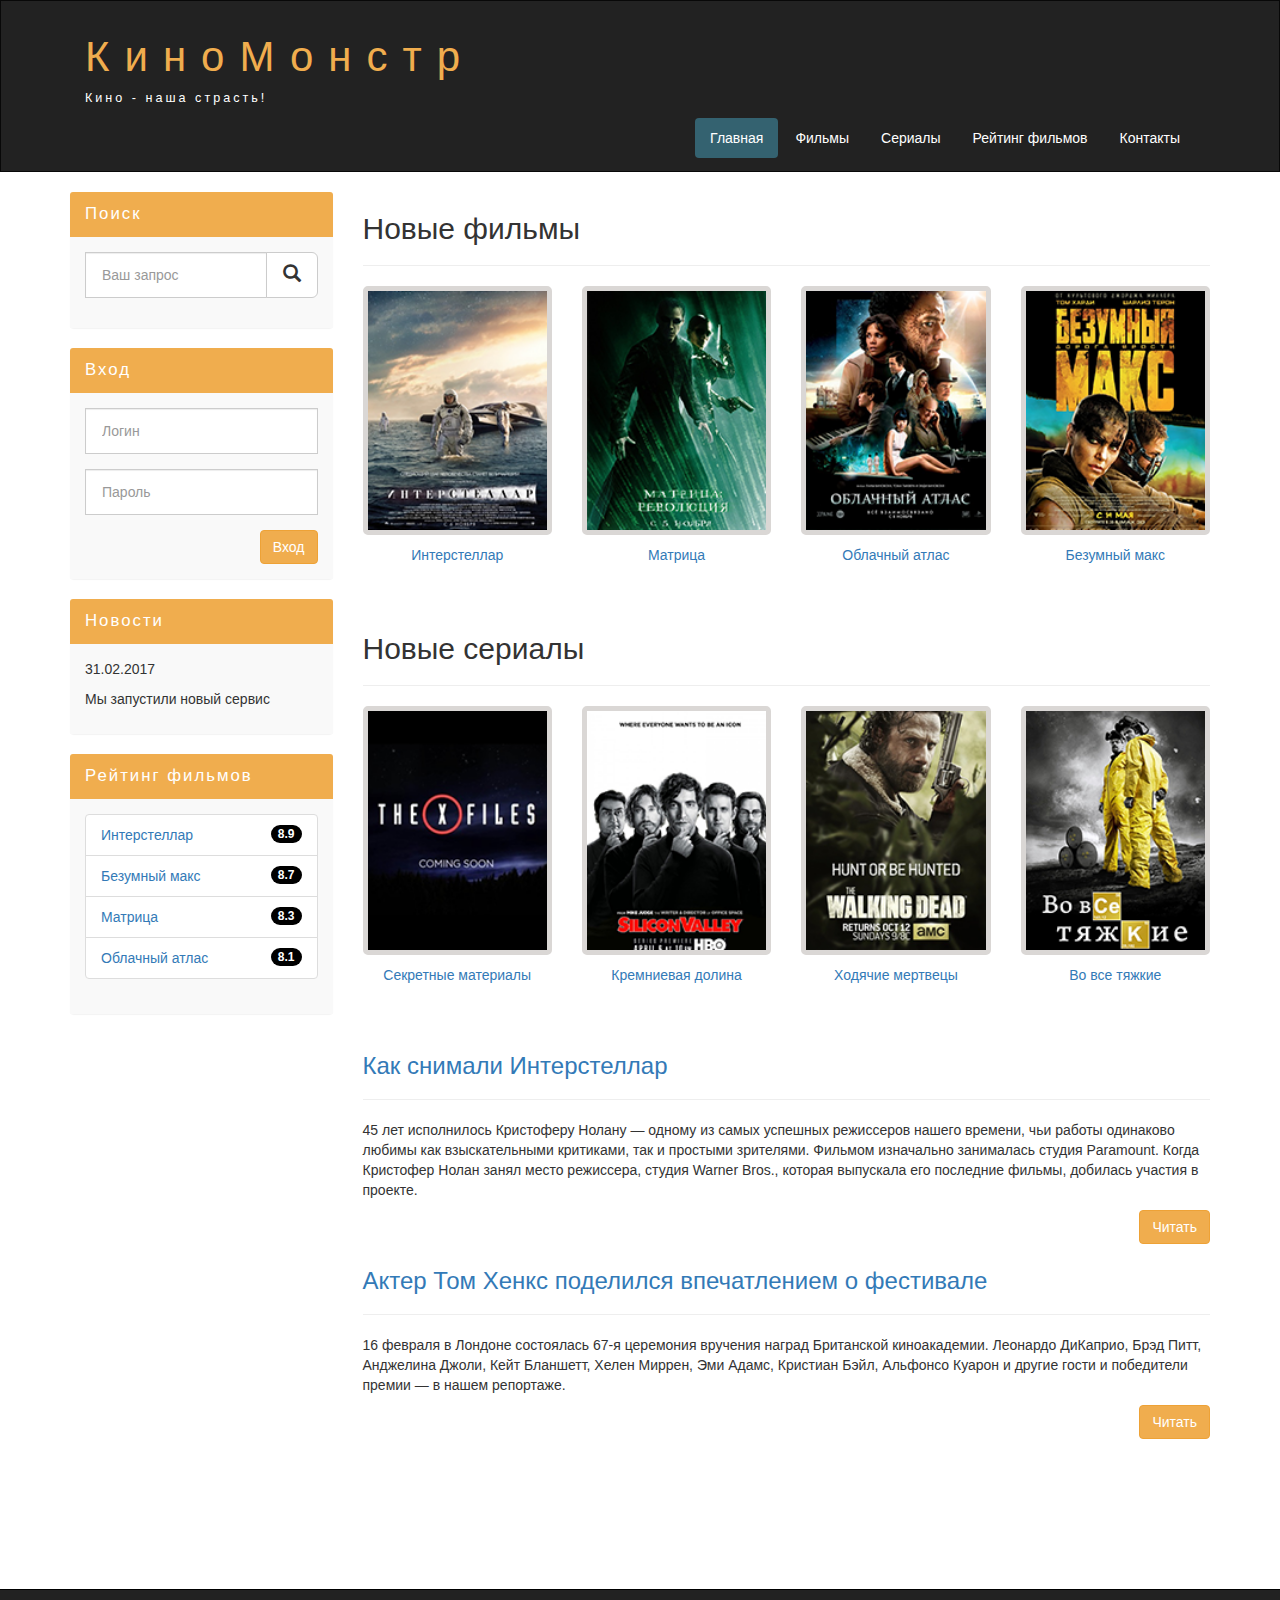
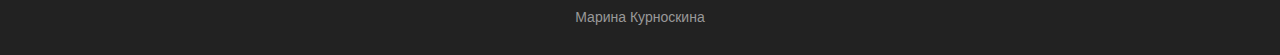
<file: index.html>
<!DOCTYPE html>
<html lang="ru">
	<head>
		<meta charset="utf-8">
		<meta http-equiv="X-UA-Compatible" content="IE=edge">
		<meta name="viewport" content="width=device-width, initial-scale=1">
		<!-- The above 3 meta tags *must* come first in the head; any other head content must come *after* these tags -->
		<title>Главная</title>

		<!-- Bootstrap -->
		<link href="assets/css/bootstrap.min.css" rel="stylesheet">

		<!-- Main Style -->
		<link href="assets/css/style.css" rel="stylesheet">

		<!-- HTML5 shim and Respond.js for IE8 support of HTML5 elements and media queries -->
		<!-- WARNING: Respond.js doesn't work if you view the page via file:// -->
		<!--[if lt IE 9]>
			<script src="https://oss.maxcdn.com/html5shiv/3.7.3/html5shiv.min.js"></script>
			<script src="https://oss.maxcdn.com/respond/1.4.2/respond.min.js"></script>
		<![endif]-->
	</head>
	<body>
		<div class="container-fluid">
			<div class="row">
				
				<nav role="navigation" class="navbar navbar-inverse">
					<div class="container">
						<div class="navbar-header header">
							<div class="container">
								<div class="row">
									<div class="col-lg-12">
										<h1><a href="#">КиноМонстр</a></h1>
										<p>Кино - наша страсть!</p>
									</div>
								</div>
							</div>
							
							<button type="button" data-target="#navbarCollapse" data-toggle="collapse" class="navbar-toggle">
								<span class="sr-only">Toggle navigation</span>
								<span class="icon-bar"></span>
								<span class="icon-bar"></span>
								<span class="icon-bar"></span>
							</button>
						</div>

						<div id="navbarCollapse" class="collapse navbar-collapse navbar-right">
							<ul class="nav nav-pills">
								<li class="active"><a href="index.html">Главная</a></li>
								<li><a href="films.html">Фильмы</a></li>
								<li><a href="serials.html">Сериалы</a></li>
								<li><a href="rating.html">Рейтинг фильмов</a></li>
								<li><a href="contacts.html">Контакты</a></li>
							</ul>
						</div>
					</div>
				</nav>

			</div>
		</div>

		<div class="wrapper">
			<div class="container">
				<div class="row">
					<div class="col-lg-9 col-lg-push-3">
						<form role="search" class="visible-xs">
							<div class="form-group">
								<div class="input-group">
									<input type="search" class="form-control input-lg" placeholder="Ваш запрос">

									<div class="input-group-btn">
										<button class="btn btn-default btn-lg" type="submit"><i class="glyphicon glyphicon-search"></i></button>
									</div>
								</div>
							</div>
						</form>

						<h2>Новые фильмы</h2>
						<hr>
						<div class="row">
							<div class="films_block col-lg-3 col-md-3 col-sm-3 col-xs-6">
								<a href="interstellar.html"><img src="assets/img/inter.png" alt="Интерстеллар"></a>
								<a href="interstellar.html" class="film_label">Интерстеллар</a>
							</div>

							<div class="films_block col-lg-3 col-md-3 col-sm-3 col-xs-6">
								<a href="matrix.html"><img src="assets/img/matrix.png" alt="Матрица"></a>
								<a href="matrix.html" class="film_label">Матрица</a>
							</div>

							<div class="films_block col-lg-3 col-md-3 col-sm-3 col-xs-6">
								<a href="atlas.html"><img src="assets/img/cloud.png" alt="Облачный атлас"></a>
								<a href="atlas.html" class="film_label">Облачный атлас</a>
							</div>

							<div class="films_block col-lg-3 col-md-3 col-sm-3 col-xs-6">
								<a href="max.html"><img src="assets/img/max.png" alt="Безумный макс"></a>
								<a href="max.html" class="film_label">Безумный макс</a>
							</div>
						</div>

						<div class="margin-8"></div>

						<h2>Новые сериалы</h2>
						<hr>
						<div class="row">
							<div class="films_block col-lg-3 col-md-3 col-sm-3 col-xs-6">
								<a href="xfiles.html"><img src="assets/img/xfiles.png" alt="Секретные материалы"></a>
								<a href="xfiles.html" class="film_label">Секретные материалы</a>
							</div>

							<div class="films_block col-lg-3 col-md-3 col-sm-3 col-xs-6">
								<a href="silicon.html"><img src="assets/img/silicon.png" alt="Кремневая долина"></a>
								<a href="silicon.html" class="film_label">Кремниевая долина</a>
							</div>

							<div class="films_block col-lg-3 col-md-3 col-sm-3 col-xs-6">
								<a href="dead.html"><img src="assets/img/dead.png" alt="Ходячие мертвецы"></a>
								<a href="dead.html" class="film_label">Ходячие мертвецы</a>
							</div>

							<div class="films_block col-lg-3 col-md-3 col-sm-3 col-xs-6">
								<a href="breakingbad.html"><img src="assets/img/breakingbad.png" alt="Во все тяжкие"></a>
								<a href="breakingbad.html" class="film_label">Во все тяжкие</a>
							</div>
						</div>

						<div class="margin-8"></div>

						<a href="interstellar.html"><h3>Как снимали Интерстеллар</h3></a>
						<hr>
						<p>45 лет исполнилось Кристоферу Нолану — одному из самых успешных режиссеров нашего времени, чьи работы одинаково любимы как взыскательными критиками, так и простыми зрителями. Фильмом изначально занималась студия Paramount. Когда Кристофер Нолан занял место режиссера, студия Warner Bros., которая выпускала его последние фильмы, добилась участия в проекте.</p>
						<a href="interstellar.html" class="btn btn-warning pull-right">Читать</a>

						<div class="margin-8"></div>

						<a href="#"><h3>Актер Том Хенкс поделился впечатлением о фестивале</h3></a>
						<hr>
						<p>16 февраля в Лондоне состоялась 67-я церемония вручения наград Британской киноакадемии. Леонардо ДиКаприо, Брэд Питт, Анджелина Джоли, Кейт Бланшетт, Хелен Миррен, Эми Адамс, Кристиан Бэйл, Альфонсо Куарон и другие гости и победители премии — в нашем репортаже.</p>
						<a href="#" class="btn btn-warning pull-right">Читать</a>

						<div class="margin-8 clear"></div>
					</div>
					
					<div class="col-lg-3 col-lg-pull-9">
						<div class="panel panel-info hidden-xs">
							<div class="panel-heading">
								<div class="sidebar-header">Поиск</div>
							</div>
							<div class="panel-body">
								<form role="search">
									<div class="form-group">
										<div class="input-group">
											<input type="search" class="form-control input-lg" placeholder="Ваш запрос">

											<div class="input-group-btn">
												<button class="btn btn-default btn-lg" type="submit"><i class="glyphicon glyphicon-search"></i></button>
											</div>
										</div>
									</div>
								</form>
							</div>
						</div>

						<div class="panel panel-info">
							<div class="panel-heading">
								<div class="sidebar-header">Вход</div>
							</div>
							<div class="panel-body">
								<form role="form">
									<div class="form-group">
										<input type="text" class="form-control input-lg" placeholder="Логин">
									</div>
									<div class="form-group">
										<input type="password" class="form-control input-lg" placeholder="Пароль">
									</div>
									<button type="submit" class="btn btn-warning pull-right">Вход</button>
								</form>
							</div>
						</div>

						<div class="panel panel-info">
							<div class="panel-heading">
								<div class="sidebar-header">Новости</div>
							</div>
							<div class="panel-body">
								<p>31.02.2017</p> 
								<p>Мы запустили новый сервис</p>
							</div>
						</div>

						<div class="panel panel-info">
							<div class="panel-heading">
								<div class="sidebar-header">Рейтинг фильмов</div>
							</div>
							<div class="panel-body">
								<ul class="list-group">
									<li class="list-group-item list-group-warning">
										<span class="badge">8.9</span>
										<a href="interstellar.html">Интерстеллар</a>
									</li>
									<li class="list-group-item list-group-warning">
										<span class="badge">8.7</span>
										<a href="max.html">Безумный макс</a>
									</li>
									<li class="list-group-item list-group-warning">
										<span class="badge">8.3</span>
										<a href="matrix.html">Матрица</a>
									</li>
									<li class="list-group-item list-group-warning">
										<span class="badge">8.1</span>
										<a href="atlas.html">Облачный атлас</a>
									</li>
								</ul>
							</div>
						</div>
					</div>
				</div>
			</div>

			<div class="clear"></div>
		</div>

		<footer>
			<div class="container">
				<p class="text-center"><a href="#">Марина Курноскина</a></p>
			</div>
		</footer>

		<!-- jQuery (necessary for Bootstrap's JavaScript plugins) -->
		<script src="https://ajax.googleapis.com/ajax/libs/jquery/1.12.4/jquery.min.js"></script>
		<!-- Include all compiled plugins (below), or include individual files as needed -->
		<script src="assets/js/bootstrap.min.js"></script>
	</body>
</html>
</file>
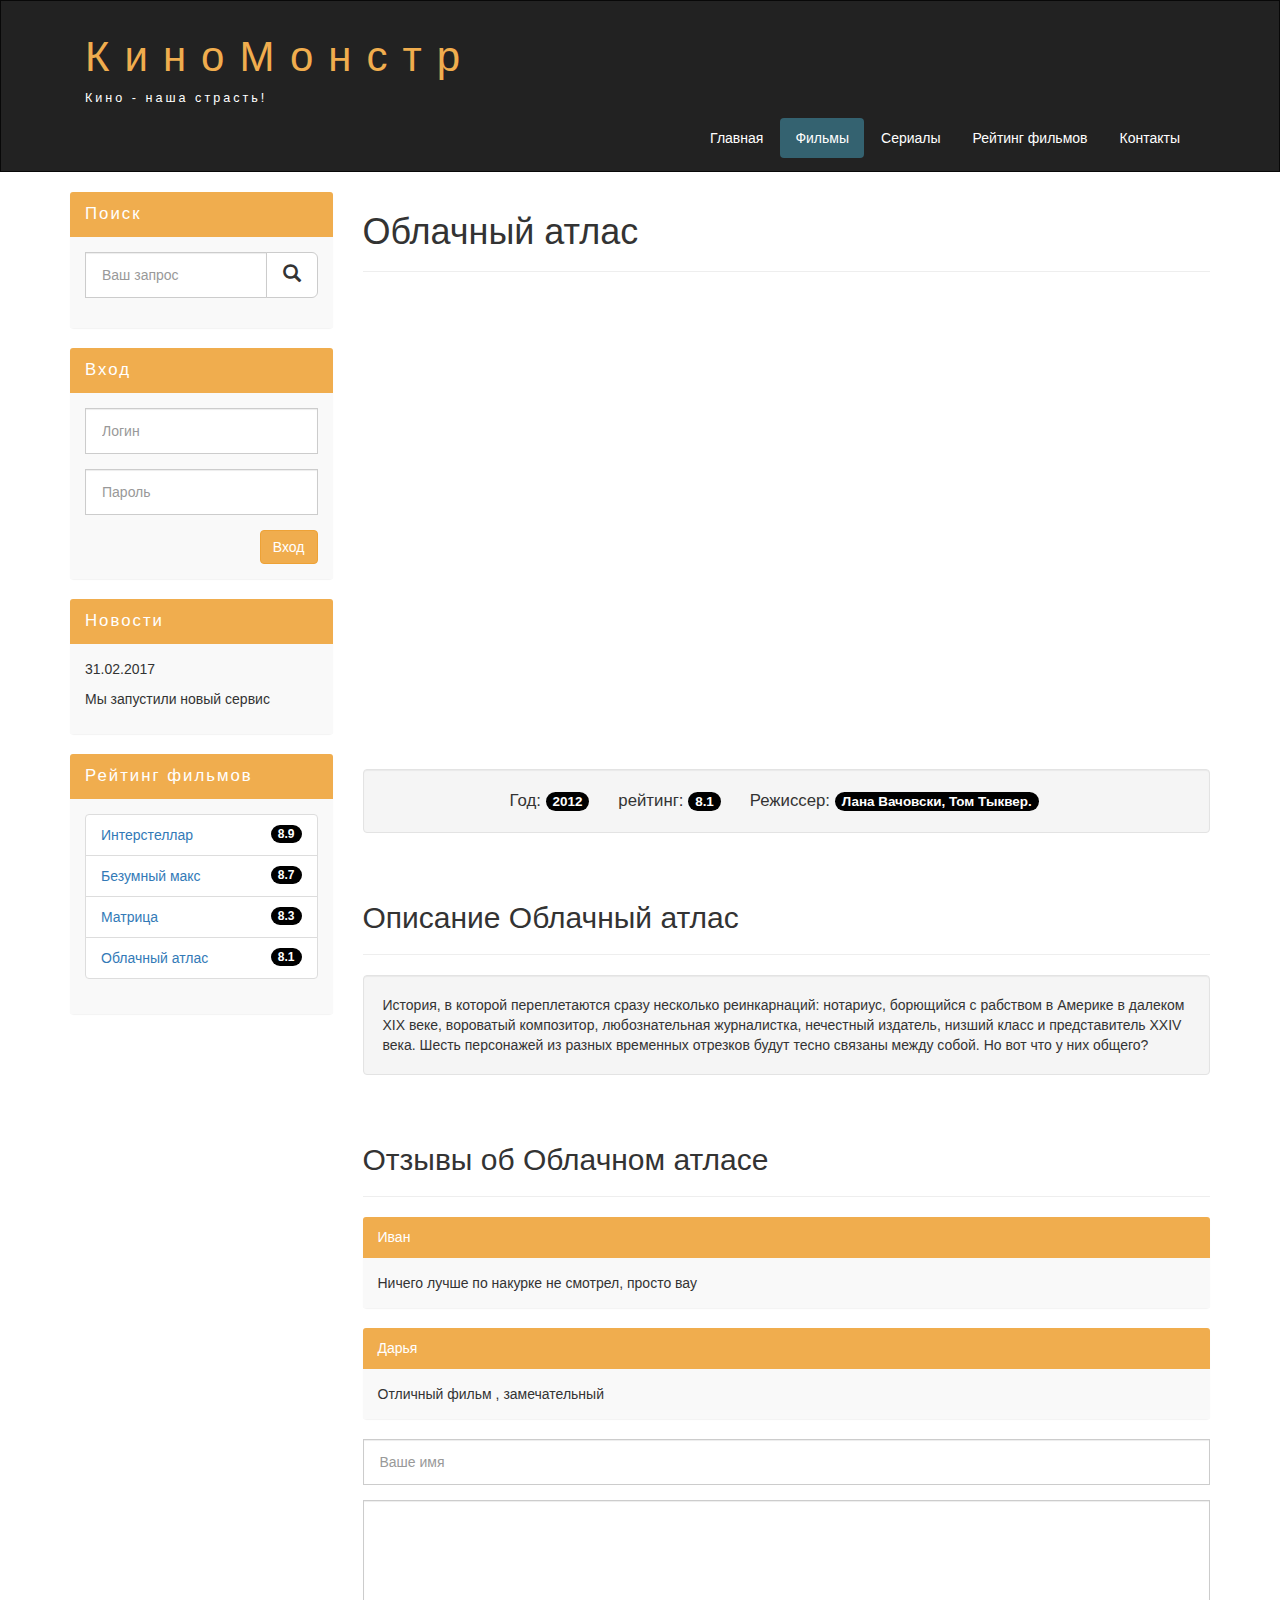
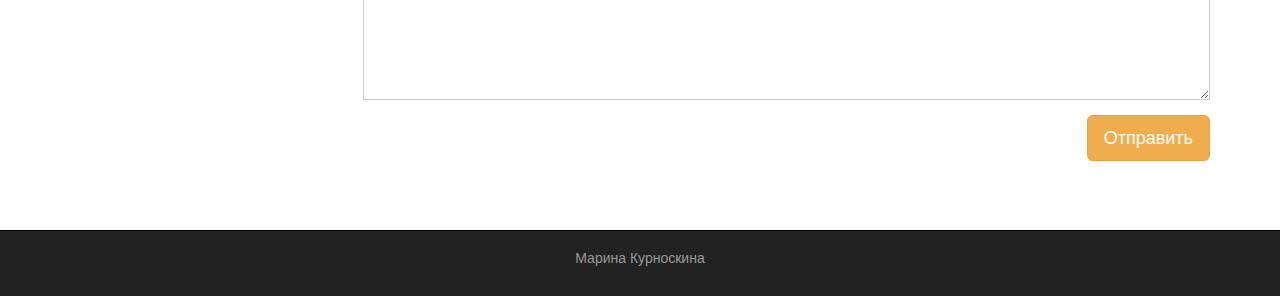
<file: atlas.html>
<!DOCTYPE html>
<html lang="ru">
	<head>
		<meta charset="utf-8">
		<meta http-equiv="X-UA-Compatible" content="IE=edge">
		<meta name="viewport" content="width=device-width, initial-scale=1">
		<!-- The above 3 meta tags *must* come first in the head; any other head content must come *after* these tags -->
		<title>Облачный атлас</title>

		<!-- Bootstrap -->
		<link href="assets/css/bootstrap.min.css" rel="stylesheet">

		<!-- Main Style -->
		<link href="assets/css/style.css" rel="stylesheet">

		<!-- HTML5 shim and Respond.js for IE8 support of HTML5 elements and media queries -->
		<!-- WARNING: Respond.js doesn't work if you view the page via file:// -->
		<!--[if lt IE 9]>
			<script src="https://oss.maxcdn.com/html5shiv/3.7.3/html5shiv.min.js"></script>
			<script src="https://oss.maxcdn.com/respond/1.4.2/respond.min.js"></script>
		<![endif]-->
	</head>
	<body>
		<div class="container-fluid">
			<div class="row">
				
				<nav role="navigation" class="navbar navbar-inverse">
					<div class="container">
						<div class="navbar-header header">
							<div class="container">
								<div class="row">
									<div class="col-lg-12">
										<h1><a href="index.html">КиноМонстр</a></h1>
										<p>Кино - наша страсть!</p>
									</div>
								</div>
							</div>
							
							<button type="button" data-target="#navbarCollapse" data-toggle="collapse" class="navbar-toggle">
								<span class="sr-only">Toggle navigation</span>
								<span class="icon-bar"></span>
								<span class="icon-bar"></span>
								<span class="icon-bar"></span>
							</button>
						</div>

						<div id="navbarCollapse" class="collapse navbar-collapse navbar-right">
							<ul class="nav nav-pills">
								<li><a href="index.html">Главная</a></li>
								<li class="active"><a href="films.html">Фильмы</a></li>
								<li><a href="serials.html">Сериалы</a></li>
								<li><a href="rating.html">Рейтинг фильмов</a></li>
								<li><a href="contacts.html">Контакты</a></li>
							</ul>
						</div>
					</div>
				</nav>

			</div>
		</div>

		<div class="wrapper">
			<div class="container">
				<div class="row">
					<div class="col-lg-9 col-lg-push-3">
						<form role="search" class="visible-xs">
							<div class="form-group">
								<div class="input-group">
									<input type="search" class="form-control input-lg" placeholder="Ваш запрос">

									<div class="input-group-btn">
										<button class="btn btn-default btn-lg" type="submit"><i class="glyphicon glyphicon-search"></i></button>
									</div>
								</div>
							</div>
						</form>

						<h1>Облачный атлас</h1>
                        <hr>
                        <div class="embed-responsive embed-responsive-16by9">
                            <iframe class="embed-responsive-item" src="https://www.youtube.com/embed/_rZou_PqFoo" frameborder="0" allowfullscreen></iframe>
                        </div>
                        <div class="well info-block text-center">
                            Год: <span class="badge">2012</span>
                            рейтинг: <span class="badge">8.1</span>
                            Режиссер: <span class="badge">Лана Вачовски, Том Тыквер.</span>
                        </div>

                        <div class="margin-8"></div>

                        <h2>Описание Облачный атлас</h2>
                        <hr>
                        <div class="well">
                            История, в которой переплетаются сразу несколько реинкарнаций: нотариус, борющийся с рабством в Америке в далеком XIX веке, вороватый композитор, любознательная журналистка, нечестный издатель, низший класс и представитель XXIV века. Шесть персонажей из разных временных отрезков будут тесно связаны между собой. Но вот что у них общего?
                        </div>

                        <div class="margin-8"></div>

                        <h2>Отзывы об Облачном атласе</h2>
                        <hr>
                        <div class="panel panel-info">
                            <div class="panel-heading">
                                <span>Иван</span>
                            </div>
                            <div class="panel-body">Ничего лучше по накурке не смотрел, просто вау</div>
                        </div>

                        <div class="panel panel-info">
                            <div class="panel-heading">
                                <span>Дарья</span>
                            </div>
                            <div class="panel-body">Отличный фильм , замечательный</div>
                        </div>

                        <form>
                            <div class="form-group">
                                <input type="text" placeholder="Ваше имя" class="form-control input-lg">
                            </div>

                            <div class="form-group">
                                <textarea class="form-control"></textarea>
                            </div>

                            <button class="btn btn-lg btn-warning pull-right">Отправить</button>
                        </form>

                        <div class="margin-8"></div>
					</div>
					
					<div class="col-lg-3 col-lg-pull-9">
						<div class="panel panel-info hidden-xs">
							<div class="panel-heading">
								<div class="sidebar-header">Поиск</div>
							</div>
							<div class="panel-body">
								<form role="search">
									<div class="form-group">
										<div class="input-group">
											<input type="search" class="form-control input-lg" placeholder="Ваш запрос">

											<div class="input-group-btn">
												<button class="btn btn-default btn-lg" type="submit"><i class="glyphicon glyphicon-search"></i></button>
											</div>
										</div>
									</div>
								</form>
							</div>
						</div>

						<div class="panel panel-info">
							<div class="panel-heading">
								<div class="sidebar-header">Вход</div>
							</div>
							<div class="panel-body">
								<form role="form">
									<div class="form-group">
										<input type="text" class="form-control input-lg" placeholder="Логин">
									</div>
									<div class="form-group">
										<input type="password" class="form-control input-lg" placeholder="Пароль">
									</div>
									<button type="submit" class="btn btn-warning pull-right">Вход</button>
								</form>
							</div>
						</div>

						<div class="panel panel-info">
							<div class="panel-heading">
								<div class="sidebar-header">Новости</div>
							</div>
							<div class="panel-body">
								<p>31.02.2017</p> 
								<p>Мы запустили новый сервис</p>
							</div>
						</div>

						<div class="panel panel-info">
							<div class="panel-heading">
								<div class="sidebar-header">Рейтинг фильмов</div>
							</div>
							<div class="panel-body">
								<ul class="list-group">
									<li class="list-group-item list-group-warning">
										<span class="badge">8.9</span>
										<a href="interstellar.html">Интерстеллар</a>
									</li>
									<li class="list-group-item list-group-warning">
										<span class="badge">8.7</span>
										<a href="max.html">Безумный макс</a>
									</li>
									<li class="list-group-item list-group-warning">
										<span class="badge">8.3</span>
										<a href="matrix.html">Матрица</a>
									</li>
									<li class="list-group-item list-group-warning">
										<span class="badge">8.1</span>
										<a href="atlas.html">Облачный атлас</a>
									</li>
								</ul>
							</div>
						</div>
					</div>
				</div>
			</div>

			<div class="clear"></div>
		</div>

		<footer>
			<div class="container">
				<p class="text-center"><a href="#">Марина Курноскина</a></p>
			</div>
		</footer>

		<!-- jQuery (necessary for Bootstrap's JavaScript plugins) -->
		<script src="https://ajax.googleapis.com/ajax/libs/jquery/1.12.4/jquery.min.js"></script>
		<!-- Include all compiled plugins (below), or include individual files as needed -->
		<script src="assets/js/bootstrap.min.js"></script>
	</body>
</html>
</file>
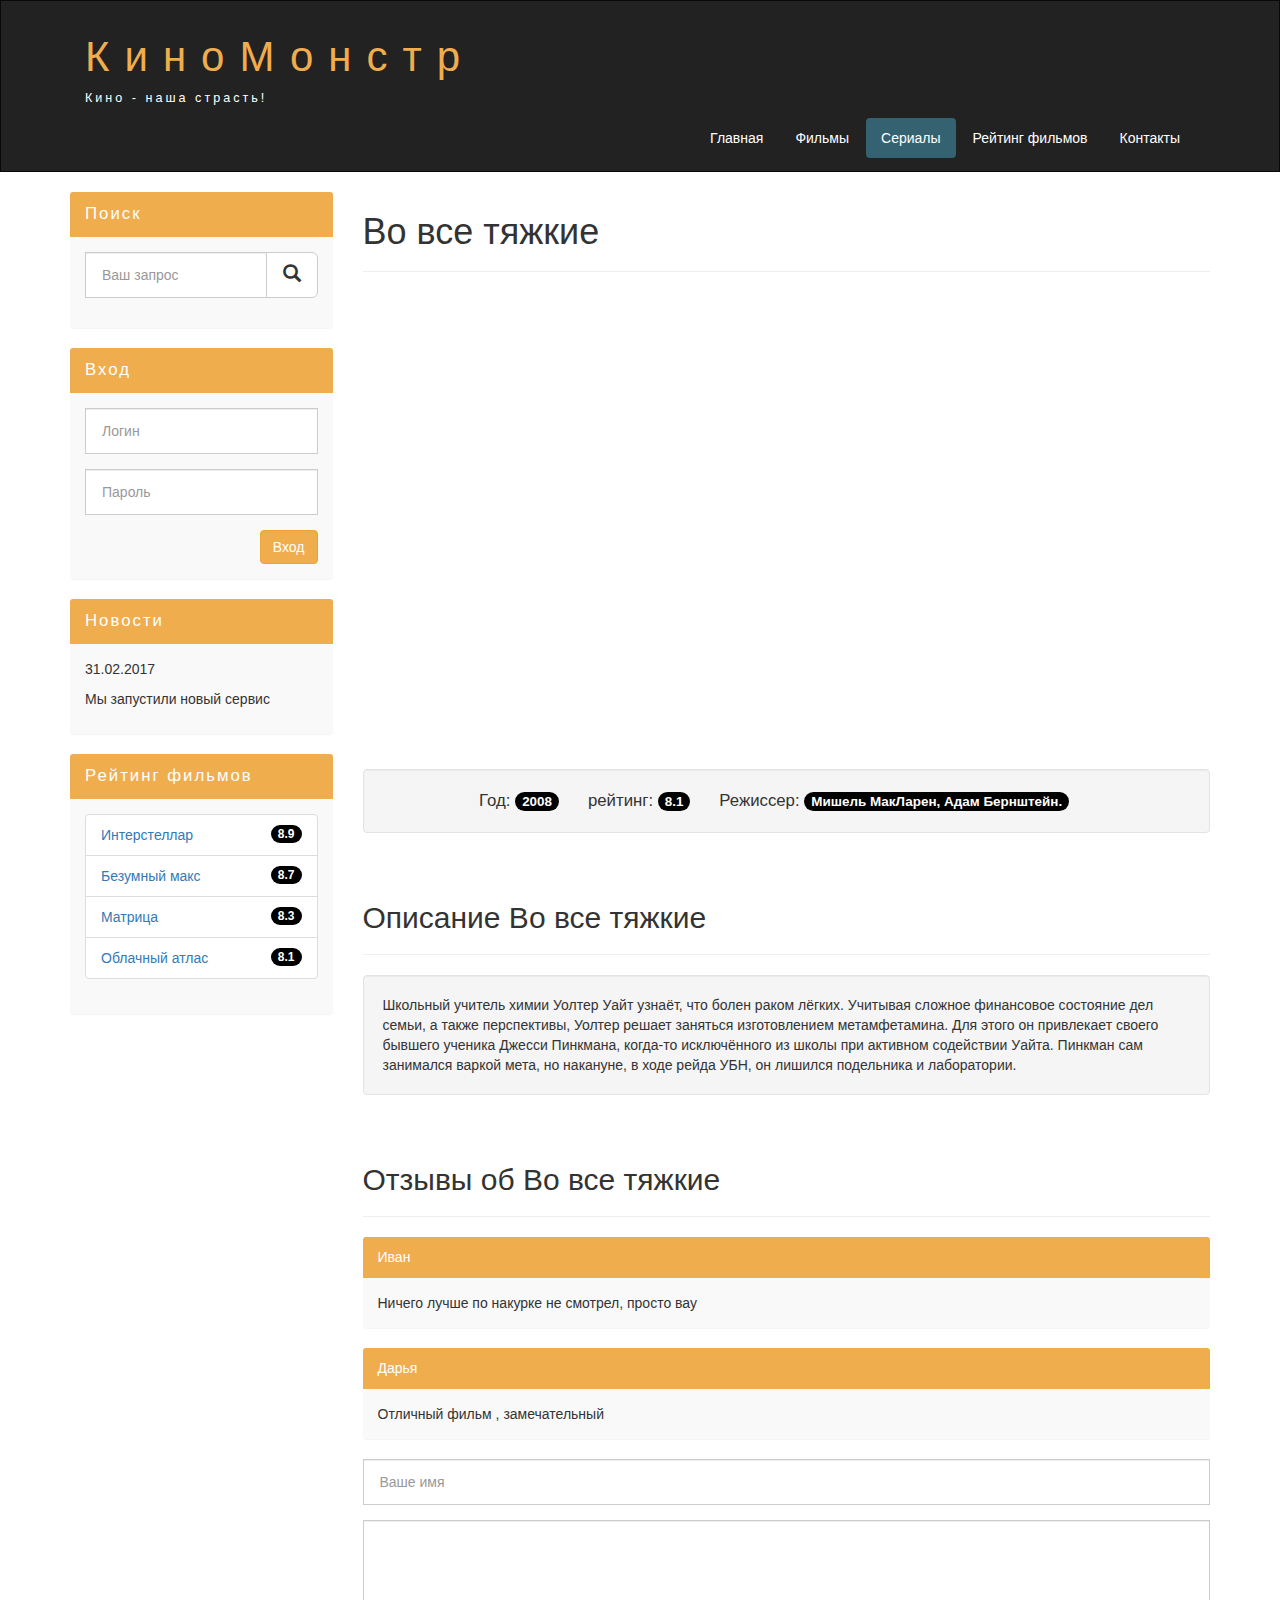
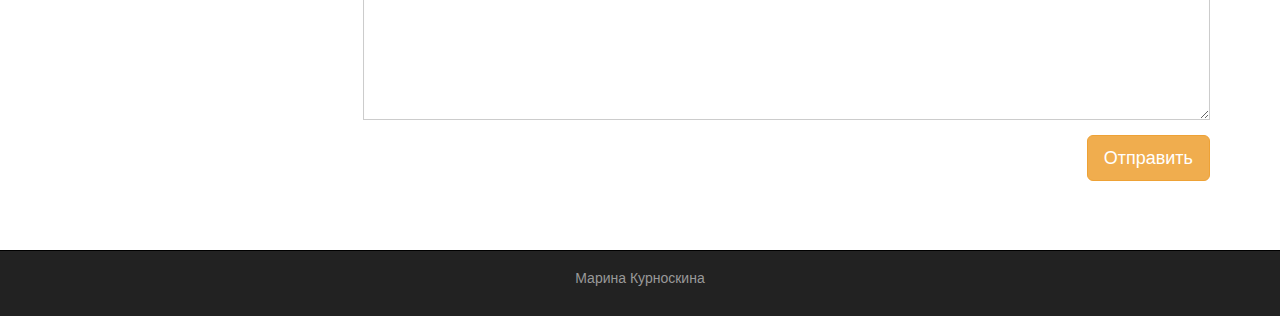
<file: breakingbad.html>
<!DOCTYPE html>
<html lang="ru">
	<head>
		<meta charset="utf-8">
		<meta http-equiv="X-UA-Compatible" content="IE=edge">
		<meta name="viewport" content="width=device-width, initial-scale=1">
		<!-- The above 3 meta tags *must* come first in the head; any other head content must come *after* these tags -->
		<title>Во все тяжкие</title>

		<!-- Bootstrap -->
		<link href="assets/css/bootstrap.min.css" rel="stylesheet">

		<!-- Main Style -->
		<link href="assets/css/style.css" rel="stylesheet">

		<!-- HTML5 shim and Respond.js for IE8 support of HTML5 elements and media queries -->
		<!-- WARNING: Respond.js doesn't work if you view the page via file:// -->
		<!--[if lt IE 9]>
			<script src="https://oss.maxcdn.com/html5shiv/3.7.3/html5shiv.min.js"></script>
			<script src="https://oss.maxcdn.com/respond/1.4.2/respond.min.js"></script>
		<![endif]-->
	</head>
	<body>
		<div class="container-fluid">
			<div class="row">
				
				<nav role="navigation" class="navbar navbar-inverse">
					<div class="container">
						<div class="navbar-header header">
							<div class="container">
								<div class="row">
									<div class="col-lg-12">
										<h1><a href="index.html">КиноМонстр</a></h1>
										<p>Кино - наша страсть!</p>
									</div>
								</div>
							</div>
							
							<button type="button" data-target="#navbarCollapse" data-toggle="collapse" class="navbar-toggle">
								<span class="sr-only">Toggle navigation</span>
								<span class="icon-bar"></span>
								<span class="icon-bar"></span>
								<span class="icon-bar"></span>
							</button>
						</div>

						<div id="navbarCollapse" class="collapse navbar-collapse navbar-right">
							<ul class="nav nav-pills">
								<li><a href="index.html">Главная</a></li>
								<li><a href="films.html">Фильмы</a></li>
								<li class="active"><a href="serials.html">Сериалы</a></li>
								<li><a href="rating.html">Рейтинг фильмов</a></li>
								<li><a href="contacts.html">Контакты</a></li>
							</ul>
						</div>
					</div>
				</nav>

			</div>
		</div>

		<div class="wrapper">
			<div class="container">
				<div class="row">
					<div class="col-lg-9 col-lg-push-3">
						<form role="search" class="visible-xs">
							<div class="form-group">
								<div class="input-group">
									<input type="search" class="form-control input-lg" placeholder="Ваш запрос">

									<div class="input-group-btn">
										<button class="btn btn-default btn-lg" type="submit"><i class="glyphicon glyphicon-search"></i></button>
									</div>
								</div>
							</div>
						</form>

						<h1>Во все тяжкие</h1>
                        <hr>
                        <div class="embed-responsive embed-responsive-16by9">
                            <iframe class="embed-responsive-item" src="https://www.youtube.com/embed/UQqS_mjnMcU" frameborder="0" allowfullscreen></iframe>
                        </div>
                        <div class="well info-block text-center">
                            Год: <span class="badge">2008</span>
                            рейтинг: <span class="badge">8.1</span>
                            Режиссер: <span class="badge">Мишель МакЛарен, Адам Бернштейн.</span>
                        </div>

                        <div class="margin-8"></div>

                        <h2>Описание Во все тяжкие</h2>
                        <hr>
                        <div class="well">
                            Школьный учитель химии Уолтер Уайт узнаёт, что болен раком лёгких. Учитывая сложное финансовое состояние дел семьи, а также перспективы, Уолтер решает заняться изготовлением метамфетамина. Для этого он привлекает своего бывшего ученика Джесси Пинкмана, когда-то исключённого из школы при активном содействии Уайта. Пинкман сам занимался варкой мета, но накануне, в ходе рейда УБН, он лишился подельника и лаборатории.
                        </div>

                        <div class="margin-8"></div>

                        <h2>Отзывы об Во все тяжкие</h2>
                        <hr>
                        <div class="panel panel-info">
                            <div class="panel-heading">
                                <span>Иван</span>
                            </div>
                            <div class="panel-body">Ничего лучше по накурке не смотрел, просто вау</div>
                        </div>

                        <div class="panel panel-info">
                            <div class="panel-heading">
                                <span>Дарья</span>
                            </div>
                            <div class="panel-body">Отличный фильм , замечательный</div>
                        </div>

                        <form>
                            <div class="form-group">
                                <input type="text" placeholder="Ваше имя" class="form-control input-lg">
                            </div>

                            <div class="form-group">
                                <textarea class="form-control"></textarea>
                            </div>

                            <button class="btn btn-lg btn-warning pull-right">Отправить</button>
                        </form>

                        <div class="margin-8"></div>
					</div>
					
					<div class="col-lg-3 col-lg-pull-9">
						<div class="panel panel-info hidden-xs">
							<div class="panel-heading">
								<div class="sidebar-header">Поиск</div>
							</div>
							<div class="panel-body">
								<form role="search">
									<div class="form-group">
										<div class="input-group">
											<input type="search" class="form-control input-lg" placeholder="Ваш запрос">

											<div class="input-group-btn">
												<button class="btn btn-default btn-lg" type="submit"><i class="glyphicon glyphicon-search"></i></button>
											</div>
										</div>
									</div>
								</form>
							</div>
						</div>

						<div class="panel panel-info">
							<div class="panel-heading">
								<div class="sidebar-header">Вход</div>
							</div>
							<div class="panel-body">
								<form role="form">
									<div class="form-group">
										<input type="text" class="form-control input-lg" placeholder="Логин">
									</div>
									<div class="form-group">
										<input type="password" class="form-control input-lg" placeholder="Пароль">
									</div>
									<button type="submit" class="btn btn-warning pull-right">Вход</button>
								</form>
							</div>
						</div>

						<div class="panel panel-info">
							<div class="panel-heading">
								<div class="sidebar-header">Новости</div>
							</div>
							<div class="panel-body">
								<p>31.02.2017</p> 
								<p>Мы запустили новый сервис</p>
							</div>
						</div>

						<div class="panel panel-info">
							<div class="panel-heading">
								<div class="sidebar-header">Рейтинг фильмов</div>
							</div>
							<div class="panel-body">
								<ul class="list-group">
									<li class="list-group-item list-group-warning">
										<span class="badge">8.9</span>
										<a href="interstellar.html">Интерстеллар</a>
									</li>
									<li class="list-group-item list-group-warning">
										<span class="badge">8.7</span>
										<a href="max.html">Безумный макс</a>
									</li>
									<li class="list-group-item list-group-warning">
										<span class="badge">8.3</span>
										<a href="matrix.html">Матрица</a>
									</li>
									<li class="list-group-item list-group-warning">
										<span class="badge">8.1</span>
										<a href="atlas.html">Облачный атлас</a>
									</li>
								</ul>
							</div>
						</div>
					</div>
				</div>
			</div>

			<div class="clear"></div>
		</div>

		<footer>
			<div class="container">
				<p class="text-center"><a href="#">Марина Курноскина</a></p>
			</div>
		</footer>

		<!-- jQuery (necessary for Bootstrap's JavaScript plugins) -->
		<script src="https://ajax.googleapis.com/ajax/libs/jquery/1.12.4/jquery.min.js"></script>
		<!-- Include all compiled plugins (below), or include individual files as needed -->
		<script src="assets/js/bootstrap.min.js"></script>
	</body>
</html>
</file>
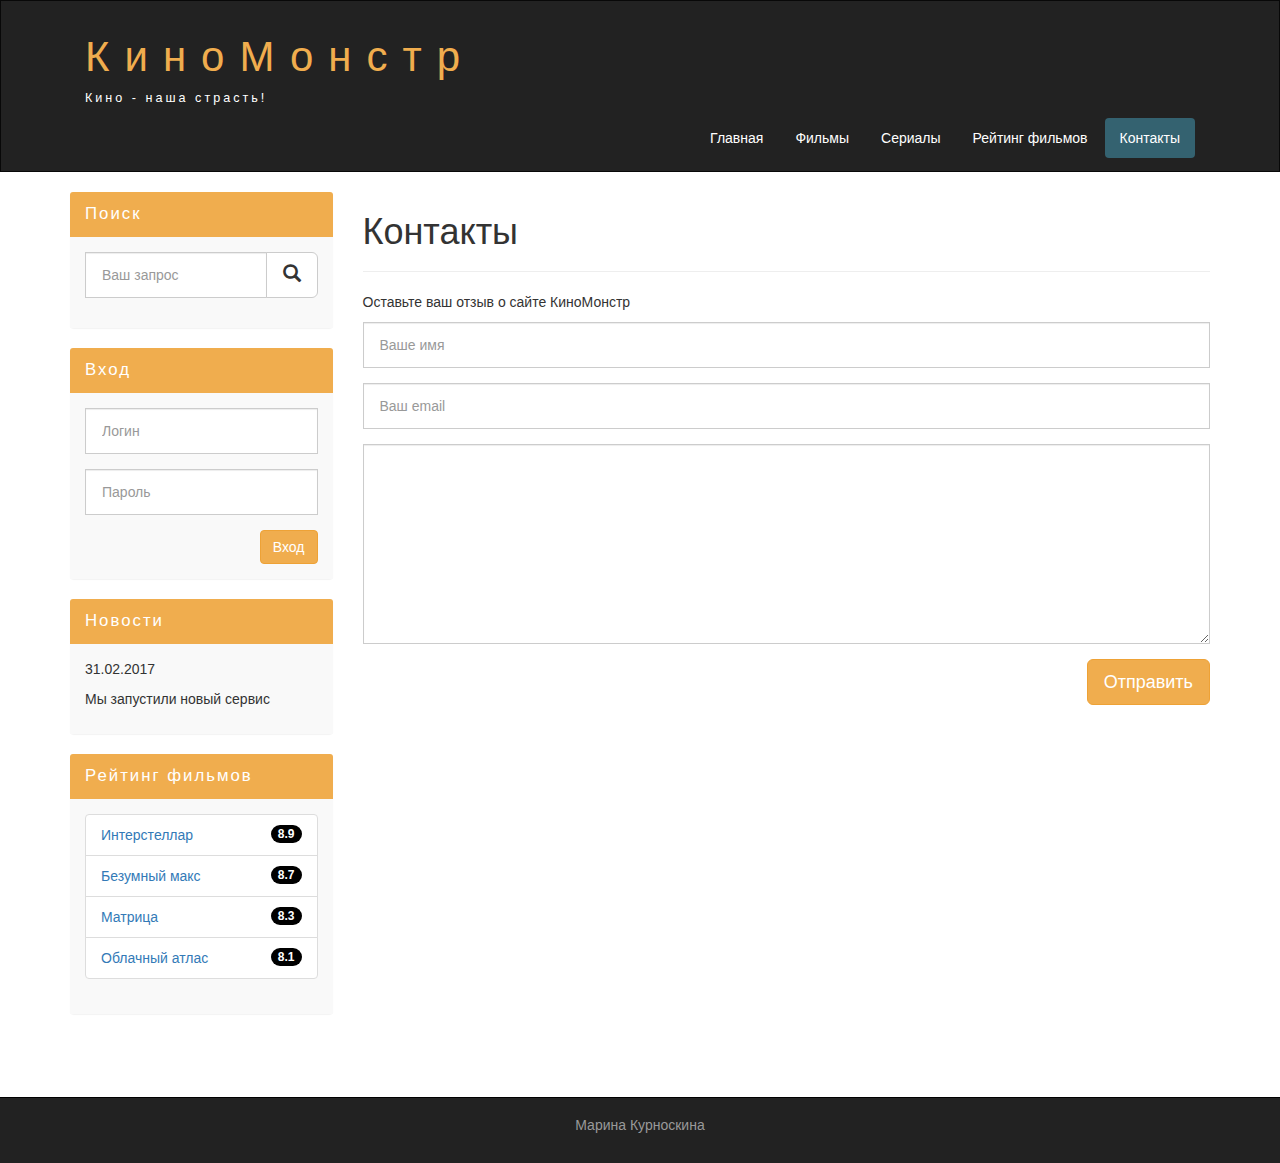
<file: contacts.html>
<!DOCTYPE html>
<html lang="ru">
	<head>
		<meta charset="utf-8">
		<meta http-equiv="X-UA-Compatible" content="IE=edge">
		<meta name="viewport" content="width=device-width, initial-scale=1">
		<!-- The above 3 meta tags *must* come first in the head; any other head content must come *after* these tags -->
		<title>Контакты</title>

		<!-- Bootstrap -->
		<link href="assets/css/bootstrap.min.css" rel="stylesheet">

		<!-- Main Style -->
		<link href="assets/css/style.css" rel="stylesheet">

		<!-- HTML5 shim and Respond.js for IE8 support of HTML5 elements and media queries -->
		<!-- WARNING: Respond.js doesn't work if you view the page via file:// -->
		<!--[if lt IE 9]>
			<script src="https://oss.maxcdn.com/html5shiv/3.7.3/html5shiv.min.js"></script>
			<script src="https://oss.maxcdn.com/respond/1.4.2/respond.min.js"></script>
		<![endif]-->
	</head>
	<body>
		<div class="container-fluid">
			<div class="row">
				
				<nav role="navigation" class="navbar navbar-inverse">
					<div class="container">
						<div class="navbar-header header">
							<div class="container">
								<div class="row">
									<div class="col-lg-12">
										<h1><a href="index.html">КиноМонстр</a></h1>
										<p>Кино - наша страсть!</p>
									</div>
								</div>
							</div>
							
							<button type="button" data-target="#navbarCollapse" data-toggle="collapse" class="navbar-toggle">
								<span class="sr-only">Toggle navigation</span>
								<span class="icon-bar"></span>
								<span class="icon-bar"></span>
								<span class="icon-bar"></span>
							</button>
						</div>

						<div id="navbarCollapse" class="collapse navbar-collapse navbar-right">
							<ul class="nav nav-pills">
								<li><a href="index.html">Главная</a></li>
								<li><a href="films.html">Фильмы</a></li>
								<li><a href="serials.html">Сериалы</a></li>
								<li><a href="rating.html">Рейтинг фильмов</a></li>
								<li class="active"><a href="contacts.html">Контакты</a></li>
							</ul>
						</div>
					</div>
				</nav>

			</div>
		</div>

		<div class="wrapper">
			<div class="container">
				<div class="row">
					<div class="col-lg-9 col-lg-push-3">
						<form role="search" class="visible-xs">
							<div class="form-group">
								<div class="input-group">
									<input type="search" class="form-control input-lg" placeholder="Ваш запрос">

									<div class="input-group-btn">
										<button class="btn btn-default btn-lg" type="submit"><i class="glyphicon glyphicon-search"></i></button>
									</div>
								</div>
							</div>
						</form>

						<h1>Контакты</h1>
                        <hr>

                        <p>Оставьте ваш отзыв о сайте КиноМонстр</p>

                        <form>
                            <div class="form-group">
                                <input type="text" placeholder="Ваше имя" class="form-control input-lg">
                            </div>

                            <div class="form-group">
                                <input type="email" placeholder="Ваш email" class="form-control input-lg">
                            </div>

                            <div class="form-group">
                                <textarea class="form-control"></textarea>
                            </div>

                            <button class="btn btn-lg btn-warning pull-right">Отправить</button>
                        </form>

                        <div class="margin-8"></div>
					</div>
					
					<div class="col-lg-3 col-lg-pull-9">
						<div class="panel panel-info hidden-xs">
							<div class="panel-heading">
								<div class="sidebar-header">Поиск</div>
							</div>
							<div class="panel-body">
								<form role="search">
									<div class="form-group">
										<div class="input-group">
											<input type="search" class="form-control input-lg" placeholder="Ваш запрос">

											<div class="input-group-btn">
												<button class="btn btn-default btn-lg" type="submit"><i class="glyphicon glyphicon-search"></i></button>
											</div>
										</div>
									</div>
								</form>
							</div>
						</div>

						<div class="panel panel-info">
							<div class="panel-heading">
								<div class="sidebar-header">Вход</div>
							</div>
							<div class="panel-body">
								<form role="form">
									<div class="form-group">
										<input type="text" class="form-control input-lg" placeholder="Логин">
									</div>
									<div class="form-group">
										<input type="password" class="form-control input-lg" placeholder="Пароль">
									</div>
									<button type="submit" class="btn btn-warning pull-right">Вход</button>
								</form>
							</div>
						</div>

						<div class="panel panel-info">
							<div class="panel-heading">
								<div class="sidebar-header">Новости</div>
							</div>
							<div class="panel-body">
								<p>31.02.2017</p> 
								<p>Мы запустили новый сервис</p>
							</div>
						</div>

						<div class="panel panel-info">
							<div class="panel-heading">
								<div class="sidebar-header">Рейтинг фильмов</div>
							</div>
							<div class="panel-body">
								<ul class="list-group">
									<li class="list-group-item list-group-warning">
										<span class="badge">8.9</span>
										<a href="interstellar.html">Интерстеллар</a>
									</li>
									<li class="list-group-item list-group-warning">
										<span class="badge">8.7</span>
										<a href="max.html">Безумный макс</a>
									</li>
									<li class="list-group-item list-group-warning">
										<span class="badge">8.3</span>
										<a href="matrix.html">Матрица</a>
									</li>
									<li class="list-group-item list-group-warning">
										<span class="badge">8.1</span>
										<a href="atlas.html">Облачный атлас</a>
									</li>
								</ul>
							</div>
						</div>
					</div>
				</div>
			</div>

			<div class="clear"></div>
		</div>

		<footer>
			<div class="container">
				<p class="text-center"><a href="#">Марина Курноскина</a></p>
			</div>
		</footer>

		<!-- jQuery (necessary for Bootstrap's JavaScript plugins) -->
		<script src="https://ajax.googleapis.com/ajax/libs/jquery/1.12.4/jquery.min.js"></script>
		<!-- Include all compiled plugins (below), or include individual files as needed -->
		<script src="assets/js/bootstrap.min.js"></script>
	</body>
</html>
</file>
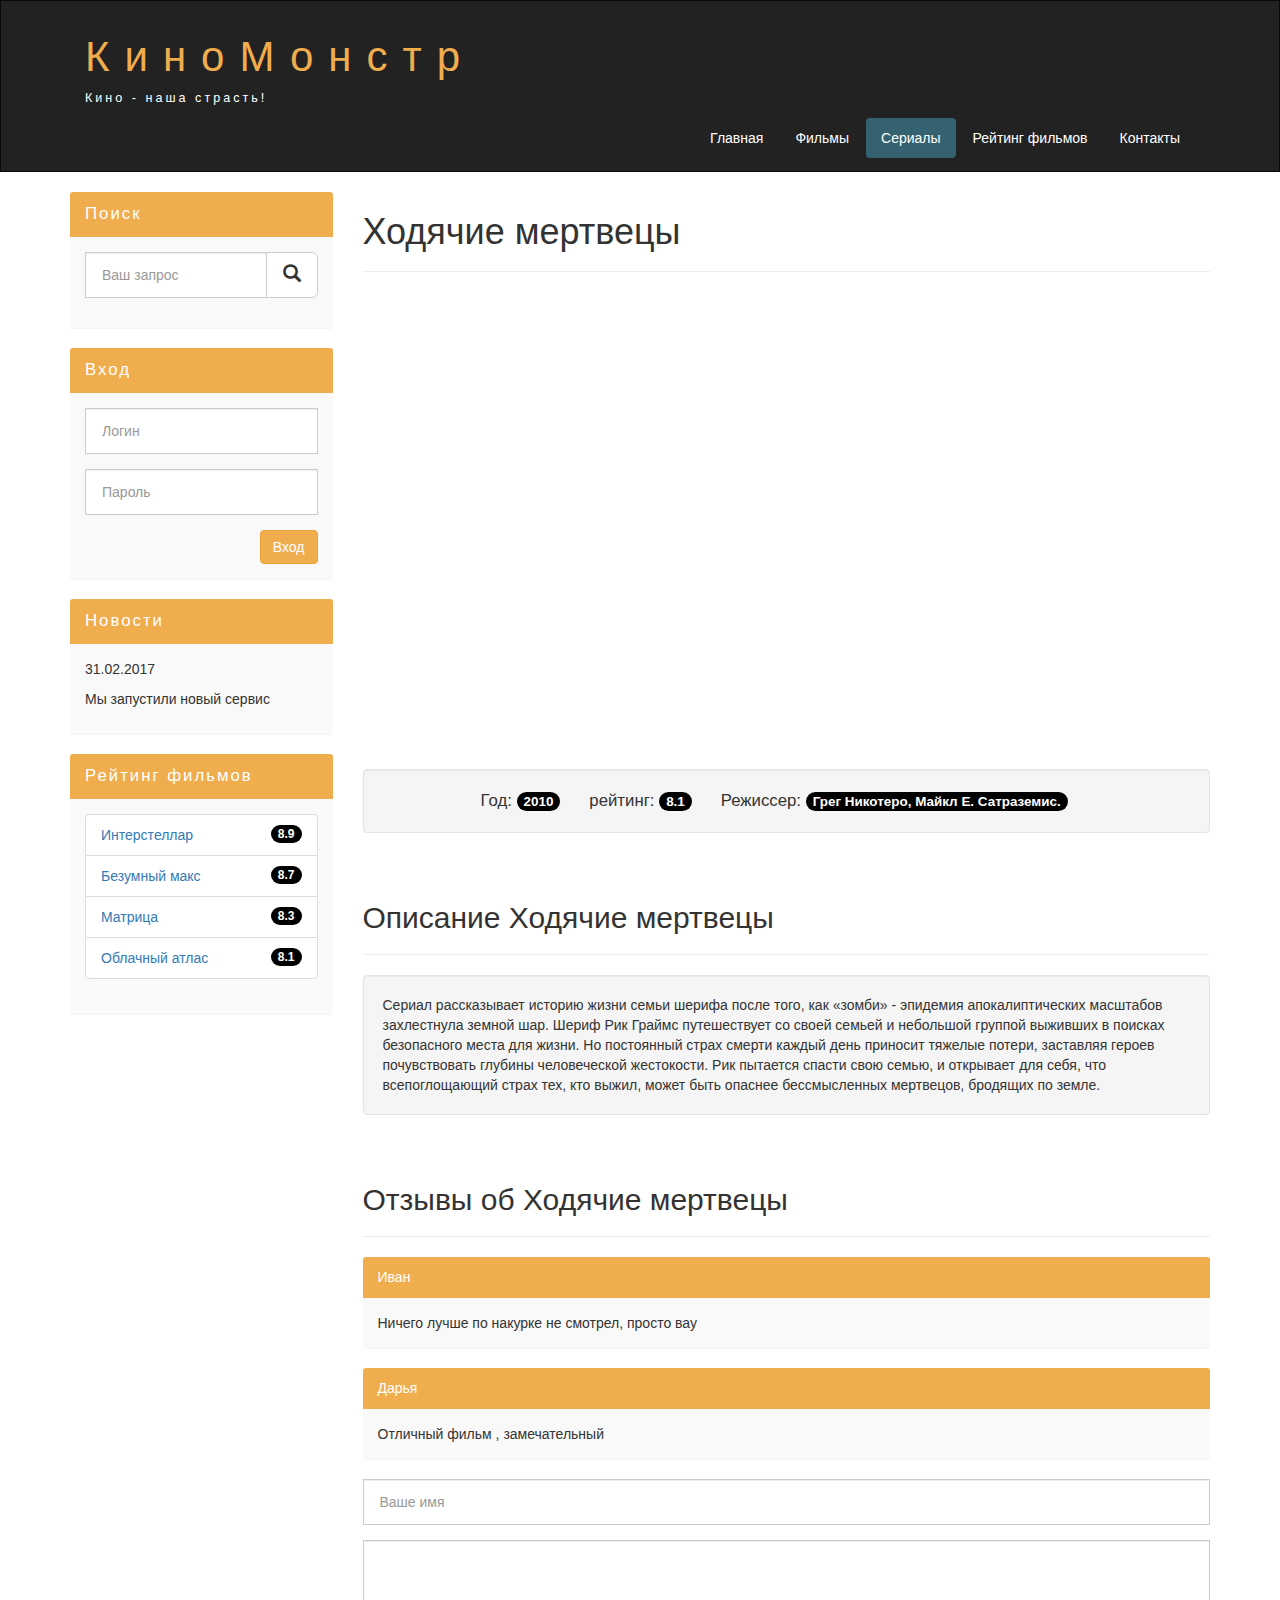
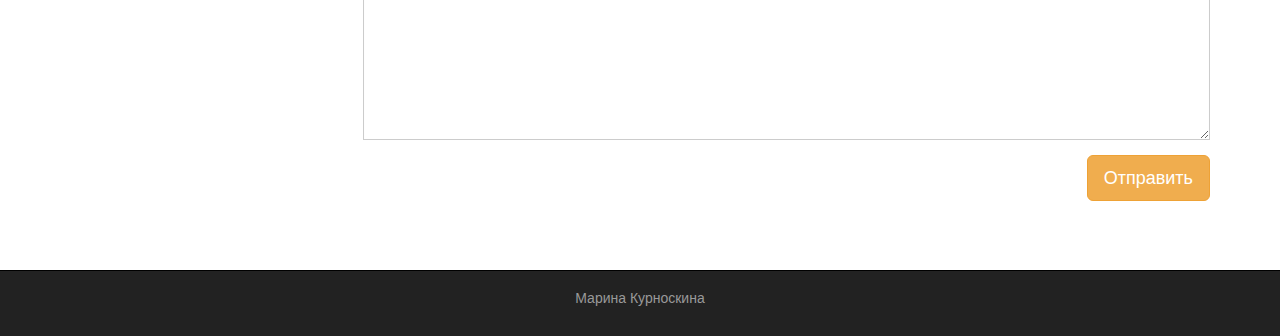
<file: dead.html>
<!DOCTYPE html>
<html lang="ru">
	<head>
		<meta charset="utf-8">
		<meta http-equiv="X-UA-Compatible" content="IE=edge">
		<meta name="viewport" content="width=device-width, initial-scale=1">
		<!-- The above 3 meta tags *must* come first in the head; any other head content must come *after* these tags -->
		<title>Ходячие мертвецы</title>

		<!-- Bootstrap -->
		<link href="assets/css/bootstrap.min.css" rel="stylesheet">

		<!-- Main Style -->
		<link href="assets/css/style.css" rel="stylesheet">

		<!-- HTML5 shim and Respond.js for IE8 support of HTML5 elements and media queries -->
		<!-- WARNING: Respond.js doesn't work if you view the page via file:// -->
		<!--[if lt IE 9]>
			<script src="https://oss.maxcdn.com/html5shiv/3.7.3/html5shiv.min.js"></script>
			<script src="https://oss.maxcdn.com/respond/1.4.2/respond.min.js"></script>
		<![endif]-->
	</head>
	<body>
		<div class="container-fluid">
			<div class="row">
				
				<nav role="navigation" class="navbar navbar-inverse">
					<div class="container">
						<div class="navbar-header header">
							<div class="container">
								<div class="row">
									<div class="col-lg-12">
										<h1><a href="index.html">КиноМонстр</a></h1>
										<p>Кино - наша страсть!</p>
									</div>
								</div>
							</div>
							
							<button type="button" data-target="#navbarCollapse" data-toggle="collapse" class="navbar-toggle">
								<span class="sr-only">Toggle navigation</span>
								<span class="icon-bar"></span>
								<span class="icon-bar"></span>
								<span class="icon-bar"></span>
							</button>
						</div>

						<div id="navbarCollapse" class="collapse navbar-collapse navbar-right">
							<ul class="nav nav-pills">
								<li><a href="index.html">Главная</a></li>
								<li><a href="films.html">Фильмы</a></li>
								<li class="active"><a href="serials.html">Сериалы</a></li>
								<li><a href="rating.html">Рейтинг фильмов</a></li>
								<li><a href="contacts.html">Контакты</a></li>
							</ul>
						</div>
					</div>
				</nav>

			</div>
		</div>

		<div class="wrapper">
			<div class="container">
				<div class="row">
					<div class="col-lg-9 col-lg-push-3">
						<form role="search" class="visible-xs">
							<div class="form-group">
								<div class="input-group">
									<input type="search" class="form-control input-lg" placeholder="Ваш запрос">

									<div class="input-group-btn">
										<button class="btn btn-default btn-lg" type="submit"><i class="glyphicon glyphicon-search"></i></button>
									</div>
								</div>
							</div>
						</form>

						<h1>Ходячие мертвецы</h1>
                        <hr>
                        <div class="embed-responsive embed-responsive-16by9">
                            <iframe class="embed-responsive-item" src="https://www.youtube.com/embed/Qw7gqcIc1BQ" frameborder="0" allowfullscreen></iframe>
                        </div>
                        <div class="well info-block text-center">
                            Год: <span class="badge">2010</span>
                            рейтинг: <span class="badge">8.1</span>
                            Режиссер: <span class="badge">Грег Никотеро, Майкл Е. Сатраземис.</span>
                        </div>

                        <div class="margin-8"></div>

                        <h2>Описание Ходячие мертвецы</h2>
                        <hr>
                        <div class="well">
                            Сериал рассказывает историю жизни семьи шерифа после того, как «зомби» - эпидемия апокалиптических масштабов захлестнула земной шар. Шериф Рик Граймс путешествует со своей семьей и небольшой группой выживших в поисках безопасного места для жизни. Но постоянный страх смерти каждый день приносит тяжелые потери, заставляя героев почувствовать глубины человеческой жестокости. Рик пытается спасти свою семью, и открывает для себя, что всепоглощающий страх тех, кто выжил, может быть опаснее бессмысленных мертвецов, бродящих по земле.
                        </div>

                        <div class="margin-8"></div>

                        <h2>Отзывы об Ходячие мертвецы</h2>
                        <hr>
                        <div class="panel panel-info">
                            <div class="panel-heading">
                                <span>Иван</span>
                            </div>
                            <div class="panel-body">Ничего лучше по накурке не смотрел, просто вау</div>
                        </div>

                        <div class="panel panel-info">
                            <div class="panel-heading">
                                <span>Дарья</span>
                            </div>
                            <div class="panel-body">Отличный фильм , замечательный</div>
                        </div>

                        <form>
                            <div class="form-group">
                                <input type="text" placeholder="Ваше имя" class="form-control input-lg">
                            </div>

                            <div class="form-group">
                                <textarea class="form-control"></textarea>
                            </div>

                            <button class="btn btn-lg btn-warning pull-right">Отправить</button>
                        </form>

                        <div class="margin-8"></div>
					</div>
					
					<div class="col-lg-3 col-lg-pull-9">
						<div class="panel panel-info hidden-xs">
							<div class="panel-heading">
								<div class="sidebar-header">Поиск</div>
							</div>
							<div class="panel-body">
								<form role="search">
									<div class="form-group">
										<div class="input-group">
											<input type="search" class="form-control input-lg" placeholder="Ваш запрос">

											<div class="input-group-btn">
												<button class="btn btn-default btn-lg" type="submit"><i class="glyphicon glyphicon-search"></i></button>
											</div>
										</div>
									</div>
								</form>
							</div>
						</div>

						<div class="panel panel-info">
							<div class="panel-heading">
								<div class="sidebar-header">Вход</div>
							</div>
							<div class="panel-body">
								<form role="form">
									<div class="form-group">
										<input type="text" class="form-control input-lg" placeholder="Логин">
									</div>
									<div class="form-group">
										<input type="password" class="form-control input-lg" placeholder="Пароль">
									</div>
									<button type="submit" class="btn btn-warning pull-right">Вход</button>
								</form>
							</div>
						</div>

						<div class="panel panel-info">
							<div class="panel-heading">
								<div class="sidebar-header">Новости</div>
							</div>
							<div class="panel-body">
								<p>31.02.2017</p> 
								<p>Мы запустили новый сервис</p>
							</div>
						</div>

						<div class="panel panel-info">
							<div class="panel-heading">
								<div class="sidebar-header">Рейтинг фильмов</div>
							</div>
							<div class="panel-body">
								<ul class="list-group">
									<li class="list-group-item list-group-warning">
										<span class="badge">8.9</span>
										<a href="interstellar.html">Интерстеллар</a>
									</li>
									<li class="list-group-item list-group-warning">
										<span class="badge">8.7</span>
										<a href="max.html">Безумный макс</a>
									</li>
									<li class="list-group-item list-group-warning">
										<span class="badge">8.3</span>
										<a href="matrix.html">Матрица</a>
									</li>
									<li class="list-group-item list-group-warning">
										<span class="badge">8.1</span>
										<a href="atlas.html">Облачный атлас</a>
									</li>
								</ul>
							</div>
						</div>
					</div>
				</div>
			</div>

			<div class="clear"></div>
		</div>

		<footer>
			<div class="container">
				<p class="text-center"><a href="#">Марина Курноскина</a></p>
			</div>
		</footer>

		<!-- jQuery (necessary for Bootstrap's JavaScript plugins) -->
		<script src="https://ajax.googleapis.com/ajax/libs/jquery/1.12.4/jquery.min.js"></script>
		<!-- Include all compiled plugins (below), or include individual files as needed -->
		<script src="assets/js/bootstrap.min.js"></script>
	</body>
</html>
</file>
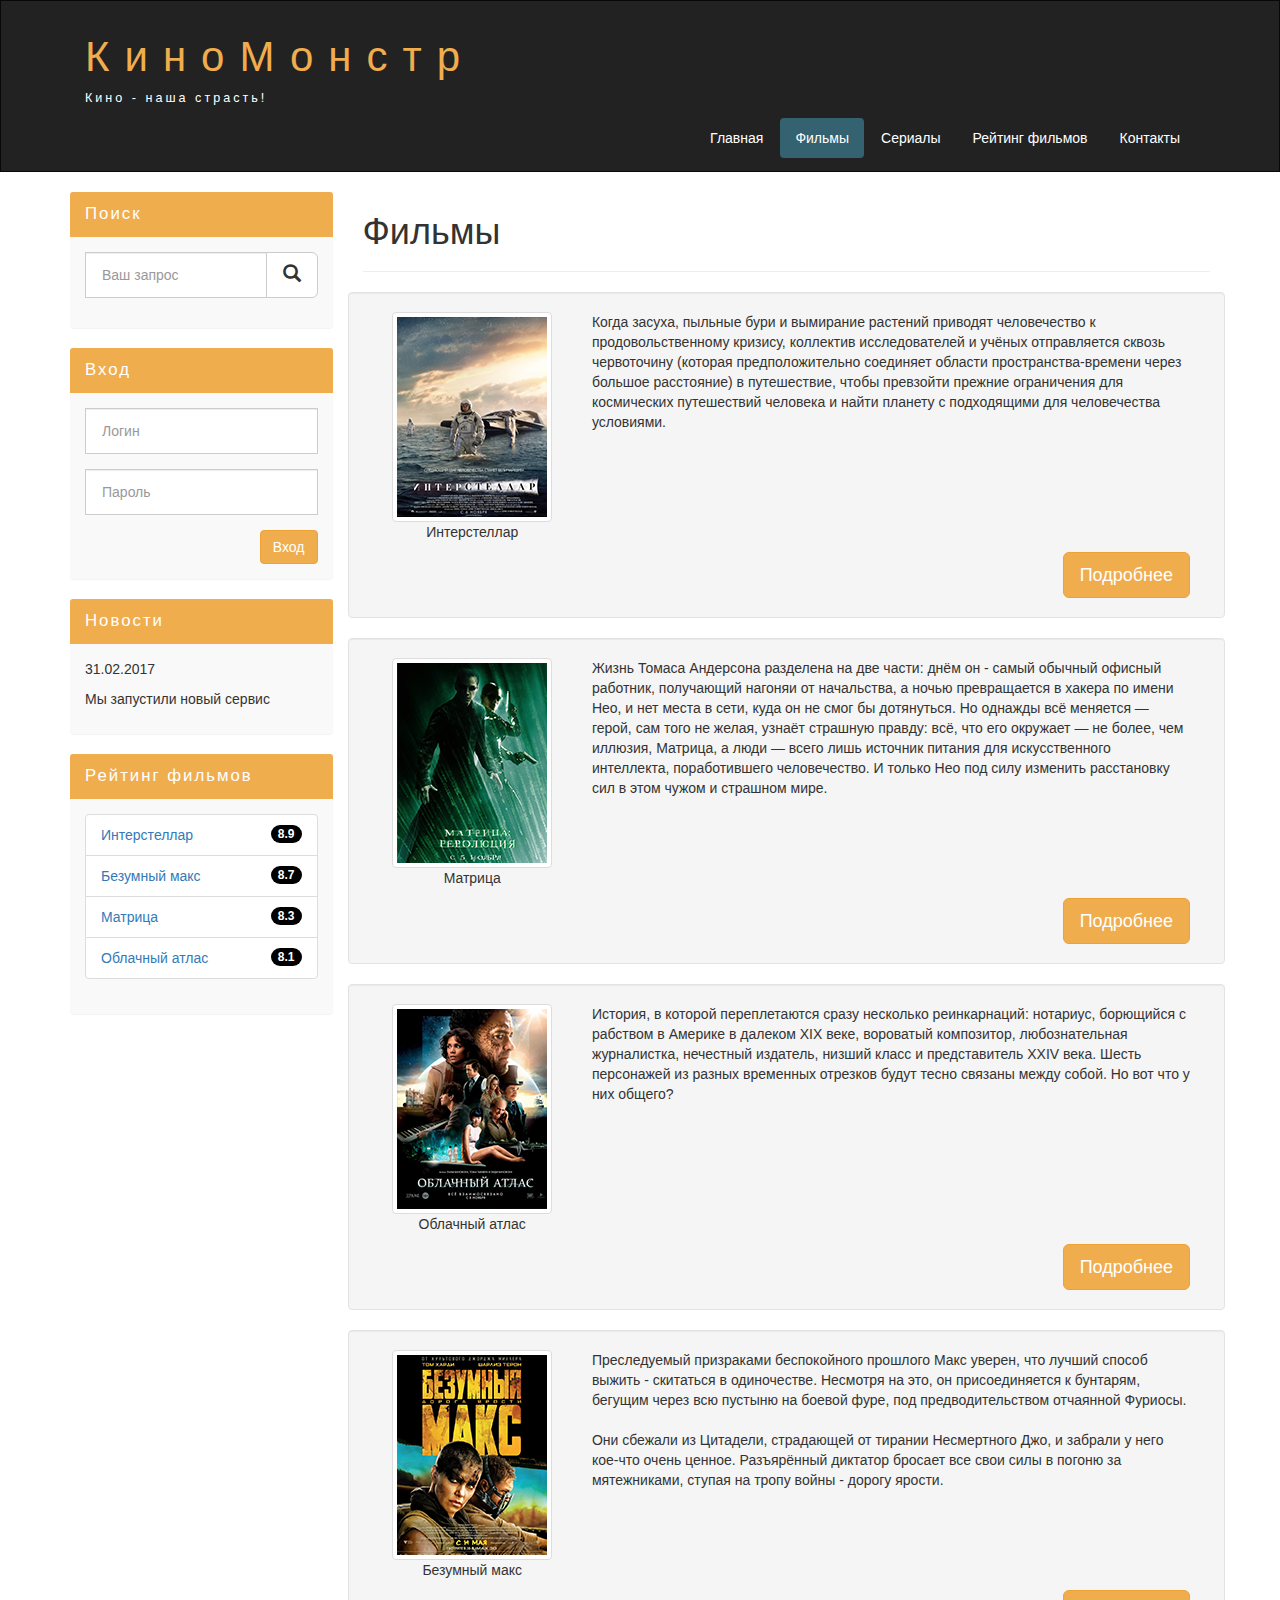
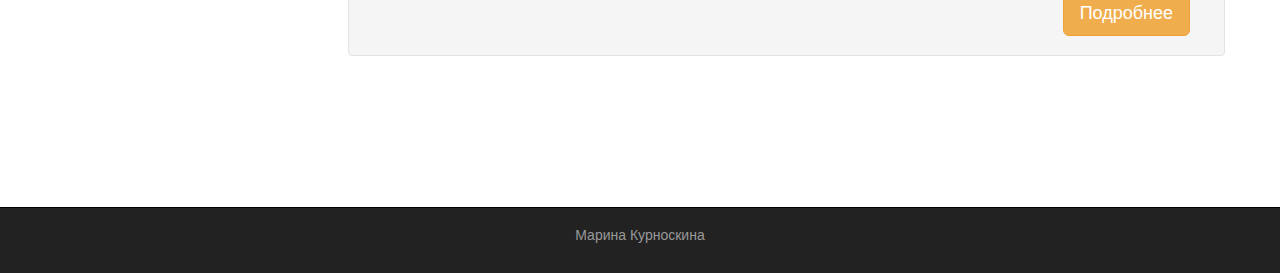
<file: films.html>
<!DOCTYPE html>
<html lang="ru">
	<head>
		<meta charset="utf-8">
		<meta http-equiv="X-UA-Compatible" content="IE=edge">
		<meta name="viewport" content="width=device-width, initial-scale=1">
		<!-- The above 3 meta tags *must* come first in the head; any other head content must come *after* these tags -->
		<title>Фильмы</title>

		<!-- Bootstrap -->
		<link href="assets/css/bootstrap.min.css" rel="stylesheet">

		<!-- Main Style -->
		<link href="assets/css/style.css" rel="stylesheet">

		<!-- HTML5 shim and Respond.js for IE8 support of HTML5 elements and media queries -->
		<!-- WARNING: Respond.js doesn't work if you view the page via file:// -->
		<!--[if lt IE 9]>
			<script src="https://oss.maxcdn.com/html5shiv/3.7.3/html5shiv.min.js"></script>
			<script src="https://oss.maxcdn.com/respond/1.4.2/respond.min.js"></script>
		<![endif]-->
	</head>
	<body>
		<div class="container-fluid">
			<div class="row">
				
				<nav role="navigation" class="navbar navbar-inverse">
					<div class="container">
						<div class="navbar-header header">
							<div class="container">
								<div class="row">
									<div class="col-lg-12">
										<h1><a href="index.html">КиноМонстр</a></h1>
										<p>Кино - наша страсть!</p>
									</div>
								</div>
							</div>
							
							<button type="button" data-target="#navbarCollapse" data-toggle="collapse" class="navbar-toggle">
								<span class="sr-only">Toggle navigation</span>
								<span class="icon-bar"></span>
								<span class="icon-bar"></span>
								<span class="icon-bar"></span>
							</button>
						</div>

						<div id="navbarCollapse" class="collapse navbar-collapse navbar-right">
							<ul class="nav nav-pills">
								<li><a href="index.html">Главная</a></li>
								<li class="active"><a href="films.html">Фильмы</a></li>
								<li><a href="serials.html">Сериалы</a></li>
								<li><a href="rating.html">Рейтинг фильмов</a></li>
								<li><a href="contacts.html">Контакты</a></li>
							</ul>
						</div>
					</div>
				</nav>

			</div>
		</div>

		<div class="wrapper">
			<div class="container">
				<div class="row">
					<div class="col-lg-9 col-lg-push-3">
						<form role="search" class="visible-xs">
							<div class="form-group">
								<div class="input-group">
									<input type="search" class="form-control input-lg" placeholder="Ваш запрос">

									<div class="input-group-btn">
										<button class="btn btn-default btn-lg" type="submit"><i class="glyphicon glyphicon-search"></i></button>
									</div>
								</div>
							</div>
						</form>

						<h1>Фильмы</h1>
                        <hr>

                        <div class="row">
                            <div class="well clearfix">
                                <div class="col-lg-3 col-md-2 text-center">
                                    <img class="img-thumbnail" src="assets/img/inter.png" alt="Интерстеллар">
                                    <p>Интерстеллар</p>
                                </div>

                                <div class="col-lg-9 col-md-10">
                                    <p>Когда засуха, пыльные бури и вымирание растений приводят человечество к продовольственному кризису, коллектив исследователей и учёных отправляется сквозь червоточину (которая предположительно соединяет области пространства-времени через большое расстояние) в путешествие, чтобы превзойти прежние ограничения для космических путешествий человека и найти планету с подходящими для человечества условиями.</p>
                                </div>

                                <div class="col-lg-12">
                                    <a href="interstellar.html" class="btn btn-lg btn-warning pull-right">Подробнее</a>
                                </div>
                            </div>
                        </div>

                        <div class="row">
                            <div class="well clearfix">
                                <div class="col-lg-3 col-md-2 text-center">
                                    <img class="img-thumbnail" src="assets/img/matrix.png" alt="Матрица">
                                    <p>Матрица</p>
                                </div>

                                <div class="col-lg-9 col-md-10">
                                    <p>Жизнь Томаса Андерсона разделена на две части: днём он - самый обычный офисный работник, получающий нагоняи от начальства, а ночью превращается в хакера по имени Нео, и нет места в сети, куда он не смог бы дотянуться. Но однажды всё меняется — герой, сам того не желая, узнаёт страшную правду: всё, что его окружает — не более, чем иллюзия, Матрица, а люди — всего лишь источник питания для искусственного интеллекта, поработившего человечество. И только Нео под силу изменить расстановку сил в этом чужом и страшном мире.</p>
                                </div>

                                <div class="col-lg-12">
                                    <a href="matrix.html" class="btn btn-lg btn-warning pull-right">Подробнее</a>
                                </div>
                            </div>
                        </div>

                        <div class="row">
                            <div class="well clearfix">
                                <div class="col-lg-3 col-md-2 text-center">
                                    <img class="img-thumbnail" src="assets/img/cloud.png" alt="Облачный атлас">
                                    <p>Облачный атлас</p>
                                </div>

                                <div class="col-lg-9 col-md-10">
                                    <p>История, в которой переплетаются сразу несколько реинкарнаций: нотариус, борющийся с рабством в Америке в далеком XIX веке, вороватый композитор, любознательная журналистка, нечестный издатель, низший класс и представитель XXIV века. Шесть персонажей из разных временных отрезков будут тесно связаны между собой. Но вот что у них общего?</p>
                                </div>

                                <div class="col-lg-12">
                                    <a href="atlas.html" class="btn btn-lg btn-warning pull-right">Подробнее</a>
                                </div>
                            </div>
                        </div>

                        <div class="row">
                            <div class="well clearfix">
                                <div class="col-lg-3 col-md-2 text-center">
                                    <img class="img-thumbnail" src="assets/img/max.png" alt="Безумный макс">
                                    <p>Безумный макс</p>
                                </div>

                                <div class="col-lg-9 col-md-10">
                                    <p>Преследуемый призраками беспокойного прошлого Макс уверен, что лучший способ выжить - скитаться в одиночестве. Несмотря на это, он присоединяется к бунтарям, бегущим через всю пустыню на боевой фуре, под предводительством отчаянной Фуриосы.
                                    <br><br>
                                    Они сбежали из Цитадели, страдающей от тирании Несмертного Джо, и забрали у него кое-что очень ценное. Разъярённый диктатор бросает все свои силы в погоню за мятежниками, ступая на тропу войны - дорогу ярости.</p>
                                </div>

                                <div class="col-lg-12">
                                    <a href="max.html" class="btn btn-lg btn-warning pull-right">Подробнее</a>
                                </div>
                            </div>
                        </div>

                        <div class="margin-8"></div>
					</div>
					
					<div class="col-lg-3 col-lg-pull-9">
						<div class="panel panel-info hidden-xs">
							<div class="panel-heading">
								<div class="sidebar-header">Поиск</div>
							</div>
							<div class="panel-body">
								<form role="search">
									<div class="form-group">
										<div class="input-group">
											<input type="search" class="form-control input-lg" placeholder="Ваш запрос">

											<div class="input-group-btn">
												<button class="btn btn-default btn-lg" type="submit"><i class="glyphicon glyphicon-search"></i></button>
											</div>
										</div>
									</div>
								</form>
							</div>
						</div>

						<div class="panel panel-info">
							<div class="panel-heading">
								<div class="sidebar-header">Вход</div>
							</div>
							<div class="panel-body">
								<form role="form">
									<div class="form-group">
										<input type="text" class="form-control input-lg" placeholder="Логин">
									</div>
									<div class="form-group">
										<input type="password" class="form-control input-lg" placeholder="Пароль">
									</div>
									<button type="submit" class="btn btn-warning pull-right">Вход</button>
								</form>
							</div>
						</div>

						<div class="panel panel-info">
							<div class="panel-heading">
								<div class="sidebar-header">Новости</div>
							</div>
							<div class="panel-body">
								<p>31.02.2017</p> 
								<p>Мы запустили новый сервис</p>
							</div>
						</div>

						<div class="panel panel-info">
							<div class="panel-heading">
								<div class="sidebar-header">Рейтинг фильмов</div>
							</div>
							<div class="panel-body">
								<ul class="list-group">
									<li class="list-group-item list-group-warning">
										<span class="badge">8.9</span>
										<a href="interstellar.html">Интерстеллар</a>
									</li>
									<li class="list-group-item list-group-warning">
										<span class="badge">8.7</span>
										<a href="max.html">Безумный макс</a>
									</li>
									<li class="list-group-item list-group-warning">
										<span class="badge">8.3</span>
										<a href="matrix.html">Матрица</a>
									</li>
									<li class="list-group-item list-group-warning">
										<span class="badge">8.1</span>
										<a href="atlas.html">Облачный атлас</a>
									</li>
								</ul>
							</div>
						</div>
					</div>
				</div>
			</div>

			<div class="clear"></div>
		</div>

		<footer>
			<div class="container">
				<p class="text-center"><a href="#">Марина Курноскина</a></p>
			</div>
		</footer>

		<!-- jQuery (necessary for Bootstrap's JavaScript plugins) -->
		<script src="https://ajax.googleapis.com/ajax/libs/jquery/1.12.4/jquery.min.js"></script>
		<!-- Include all compiled plugins (below), or include individual files as needed -->
		<script src="assets/js/bootstrap.min.js"></script>
	</body>
</html>
</file>
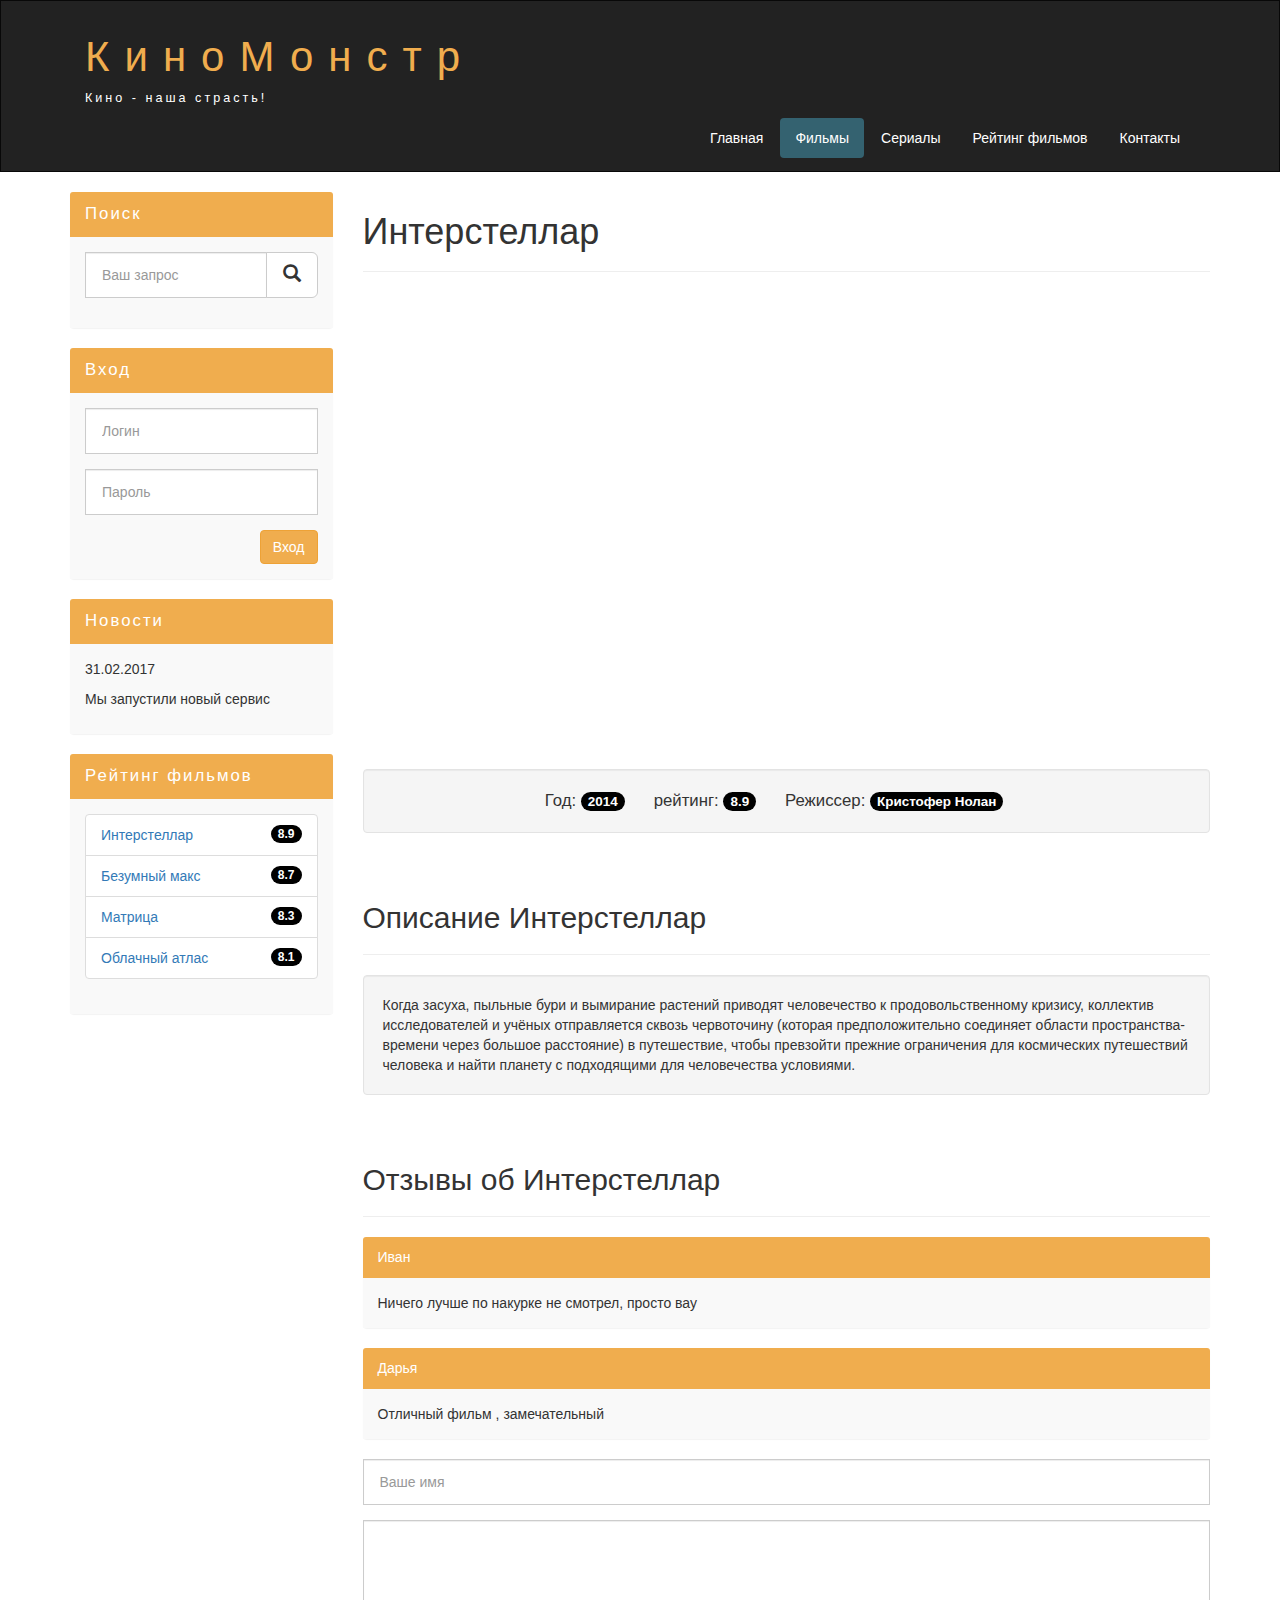
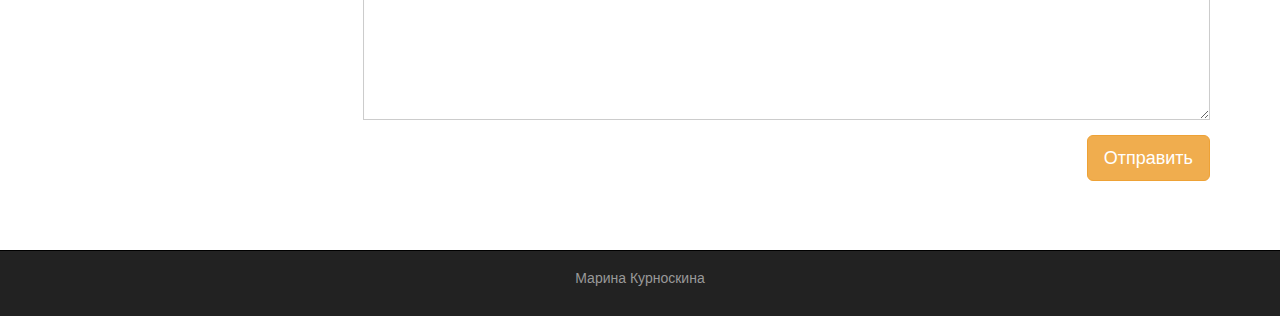
<file: interstellar.html>
<!DOCTYPE html>
<html lang="ru">
	<head>
		<meta charset="utf-8">
		<meta http-equiv="X-UA-Compatible" content="IE=edge">
		<meta name="viewport" content="width=device-width, initial-scale=1">
		<!-- The above 3 meta tags *must* come first in the head; any other head content must come *after* these tags -->
		<title>Интерстеллар</title>

		<!-- Bootstrap -->
		<link href="assets/css/bootstrap.min.css" rel="stylesheet">

		<!-- Main Style -->
		<link href="assets/css/style.css" rel="stylesheet">

		<!-- HTML5 shim and Respond.js for IE8 support of HTML5 elements and media queries -->
		<!-- WARNING: Respond.js doesn't work if you view the page via file:// -->
		<!--[if lt IE 9]>
			<script src="https://oss.maxcdn.com/html5shiv/3.7.3/html5shiv.min.js"></script>
			<script src="https://oss.maxcdn.com/respond/1.4.2/respond.min.js"></script>
		<![endif]-->
	</head>
	<body>
		<div class="container-fluid">
			<div class="row">
				
				<nav role="navigation" class="navbar navbar-inverse">
					<div class="container">
						<div class="navbar-header header">
							<div class="container">
								<div class="row">
									<div class="col-lg-12">
										<h1><a href="index.html">КиноМонстр</a></h1>
										<p>Кино - наша страсть!</p>
									</div>
								</div>
							</div>
							
							<button type="button" data-target="#navbarCollapse" data-toggle="collapse" class="navbar-toggle">
								<span class="sr-only">Toggle navigation</span>
								<span class="icon-bar"></span>
								<span class="icon-bar"></span>
								<span class="icon-bar"></span>
							</button>
						</div>

						<div id="navbarCollapse" class="collapse navbar-collapse navbar-right">
							<ul class="nav nav-pills">
								<li><a href="index.html">Главная</a></li>
								<li class="active"><a href="films.html">Фильмы</a></li>
								<li><a href="serials.html">Сериалы</a></li>
								<li><a href="rating.html">Рейтинг фильмов</a></li>
								<li><a href="contacts.html">Контакты</a></li>
							</ul>
						</div>
					</div>
				</nav>

			</div>
		</div>

		<div class="wrapper">
			<div class="container">
				<div class="row">
					<div class="col-lg-9 col-lg-push-3">
						<form role="search" class="visible-xs">
							<div class="form-group">
								<div class="input-group">
									<input type="search" class="form-control input-lg" placeholder="Ваш запрос">

									<div class="input-group-btn">
										<button class="btn btn-default btn-lg" type="submit"><i class="glyphicon glyphicon-search"></i></button>
									</div>
								</div>
							</div>
						</form>

						<h1>Интерстеллар</h1>
                        <hr>
                        <div class="embed-responsive embed-responsive-16by9">
                            <iframe class="embed-responsive-item" src="https://www.youtube.com/embed/m2vijtILDuk" frameborder="0" allowfullscreen></iframe>
                        </div>
                        <div class="well info-block text-center">
                            Год: <span class="badge">2014</span>
                            рейтинг: <span class="badge">8.9</span>
                            Режиссер: <span class="badge">Кристофер Нолан</span>
                        </div>

                        <div class="margin-8"></div>

                        <h2>Описание Интерстеллар</h2>
                        <hr>
                        <div class="well">
                            Когда засуха, пыльные бури и вымирание растений приводят человечество к продовольственному кризису, коллектив исследователей и учёных отправляется сквозь червоточину (которая предположительно соединяет области пространства-времени через большое расстояние) в путешествие, чтобы превзойти прежние ограничения для космических путешествий человека и найти планету с подходящими для человечества условиями.
                        </div>

                        <div class="margin-8"></div>

                        <h2>Отзывы об Интерстеллар</h2>
                        <hr>
                        <div class="panel panel-info">
                            <div class="panel-heading">
                                <span>Иван</span>
                            </div>
                            <div class="panel-body">Ничего лучше по накурке не смотрел, просто вау</div>
                        </div>

                        <div class="panel panel-info">
                            <div class="panel-heading">
                                <span>Дарья</span>
                            </div>
                            <div class="panel-body">Отличный фильм , замечательный</div>
                        </div>

                        <form>
                            <div class="form-group">
                                <input type="text" placeholder="Ваше имя" class="form-control input-lg">
                            </div>

                            <div class="form-group">
                                <textarea class="form-control"></textarea>
                            </div>

                            <button class="btn btn-lg btn-warning pull-right">Отправить</button>
                        </form>

                        <div class="margin-8"></div>
					</div>
					
					<div class="col-lg-3 col-lg-pull-9">
						<div class="panel panel-info hidden-xs">
							<div class="panel-heading">
								<div class="sidebar-header">Поиск</div>
							</div>
							<div class="panel-body">
								<form role="search">
									<div class="form-group">
										<div class="input-group">
											<input type="search" class="form-control input-lg" placeholder="Ваш запрос">

											<div class="input-group-btn">
												<button class="btn btn-default btn-lg" type="submit"><i class="glyphicon glyphicon-search"></i></button>
											</div>
										</div>
									</div>
								</form>
							</div>
						</div>

						<div class="panel panel-info">
							<div class="panel-heading">
								<div class="sidebar-header">Вход</div>
							</div>
							<div class="panel-body">
								<form role="form">
									<div class="form-group">
										<input type="text" class="form-control input-lg" placeholder="Логин">
									</div>
									<div class="form-group">
										<input type="password" class="form-control input-lg" placeholder="Пароль">
									</div>
									<button type="submit" class="btn btn-warning pull-right">Вход</button>
								</form>
							</div>
						</div>

						<div class="panel panel-info">
							<div class="panel-heading">
								<div class="sidebar-header">Новости</div>
							</div>
							<div class="panel-body">
								<p>31.02.2017</p> 
								<p>Мы запустили новый сервис</p>
							</div>
						</div>

						<div class="panel panel-info">
							<div class="panel-heading">
								<div class="sidebar-header">Рейтинг фильмов</div>
							</div>
							<div class="panel-body">
								<ul class="list-group">
									<li class="list-group-item list-group-warning">
										<span class="badge">8.9</span>
										<a href="interstellar.html">Интерстеллар</a>
									</li>
									<li class="list-group-item list-group-warning">
										<span class="badge">8.7</span>
										<a href="max.html">Безумный макс</a>
									</li>
									<li class="list-group-item list-group-warning">
										<span class="badge">8.3</span>
										<a href="matrix.html">Матрица</a>
									</li>
									<li class="list-group-item list-group-warning">
										<span class="badge">8.1</span>
										<a href="atlas.html">Облачный атлас</a>
									</li>
								</ul>
							</div>
						</div>
					</div>
				</div>
			</div>

			<div class="clear"></div>
		</div>

		<footer>
			<div class="container">
				<p class="text-center"><a href="#">Марина Курноскина</a></p>
			</div>
		</footer>

		<!-- jQuery (necessary for Bootstrap's JavaScript plugins) -->
		<script src="https://ajax.googleapis.com/ajax/libs/jquery/1.12.4/jquery.min.js"></script>
		<!-- Include all compiled plugins (below), or include individual files as needed -->
		<script src="assets/js/bootstrap.min.js"></script>
	</body>
</html>
</file>
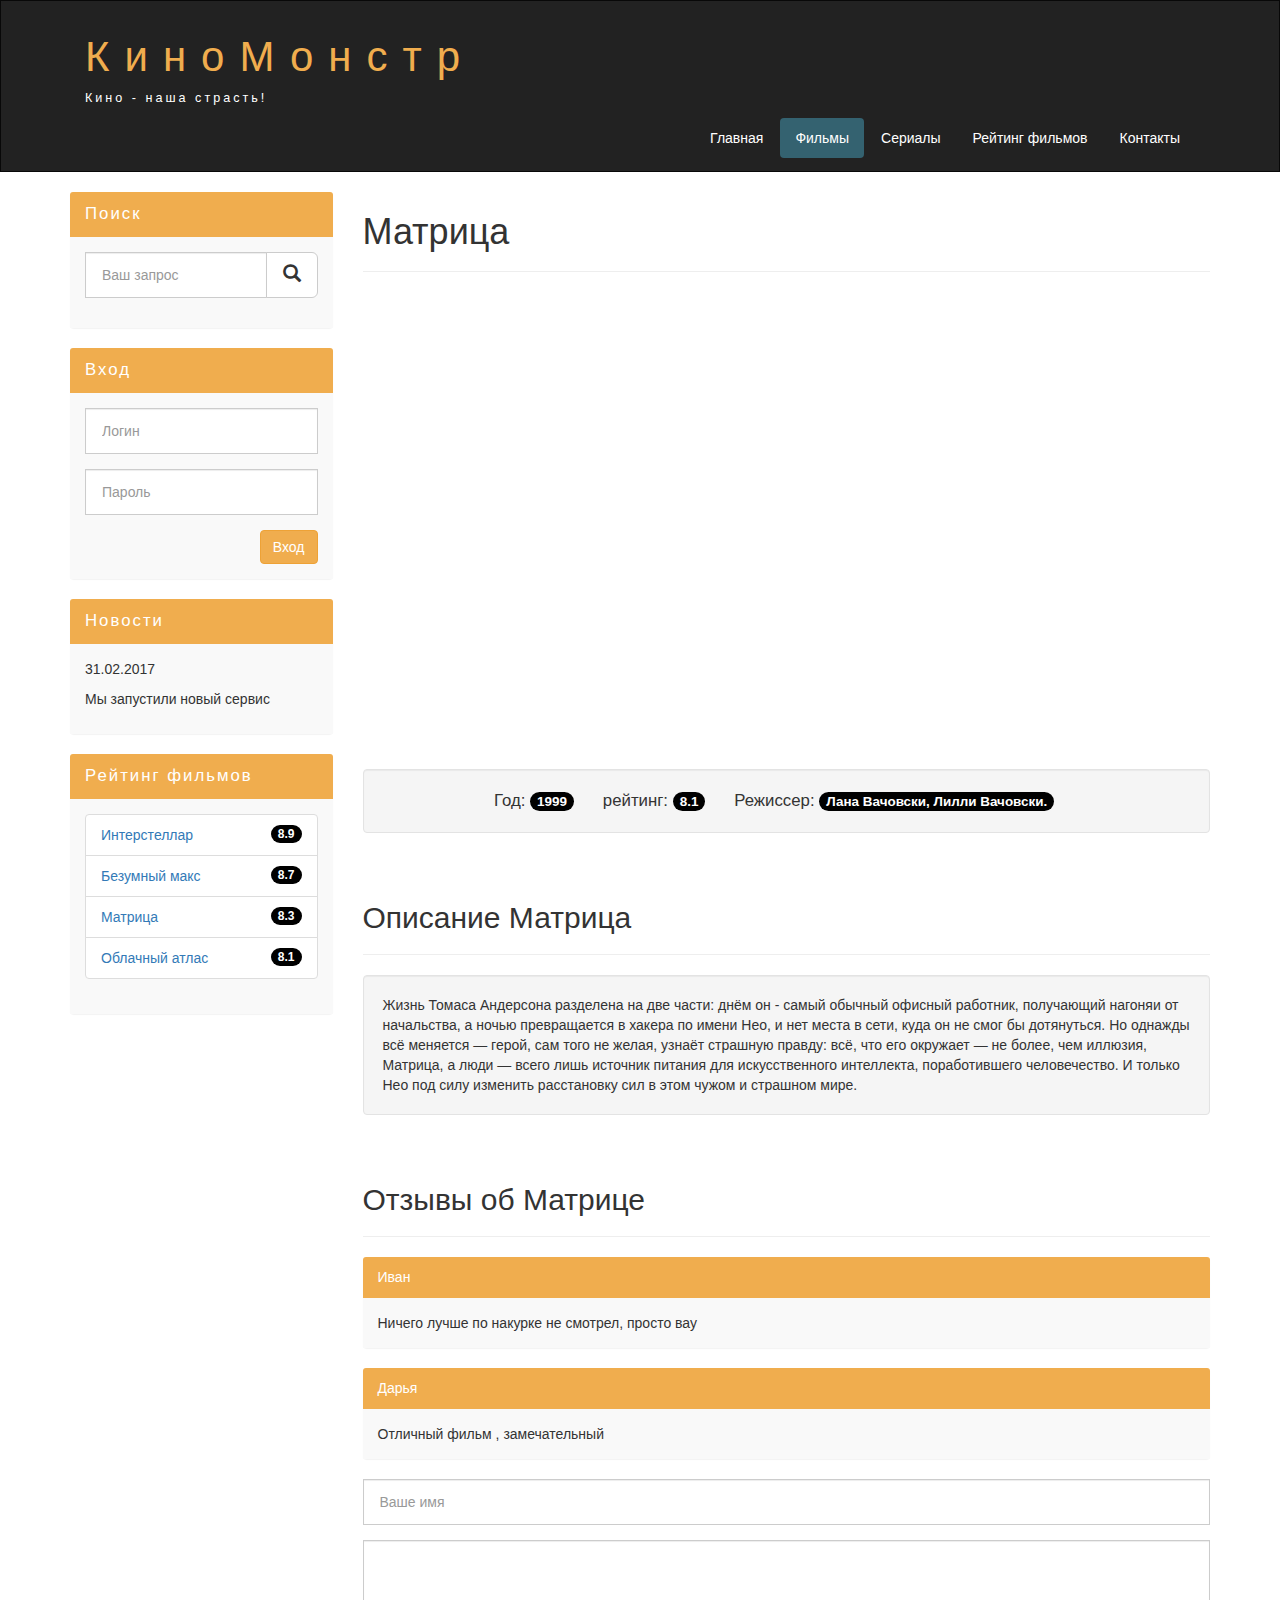
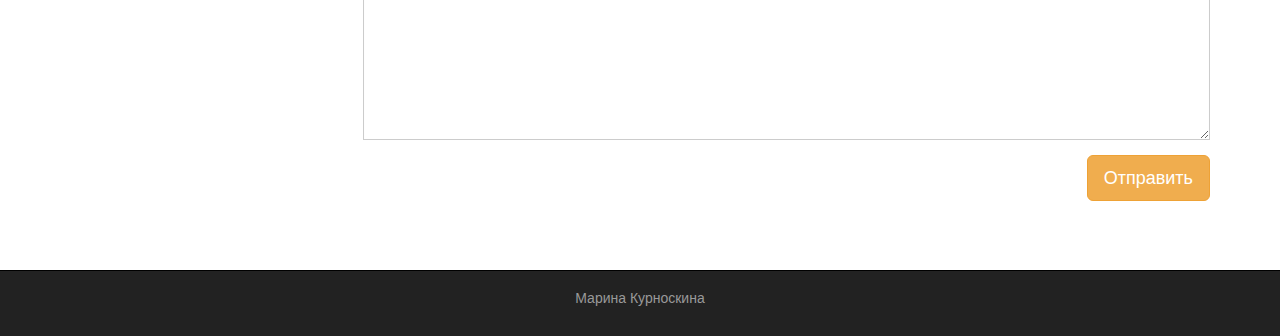
<file: matrix.html>
<!DOCTYPE html>
<html lang="ru">
	<head>
		<meta charset="utf-8">
		<meta http-equiv="X-UA-Compatible" content="IE=edge">
		<meta name="viewport" content="width=device-width, initial-scale=1">
		<!-- The above 3 meta tags *must* come first in the head; any other head content must come *after* these tags -->
		<title>Матрица</title>

		<!-- Bootstrap -->
		<link href="assets/css/bootstrap.min.css" rel="stylesheet">

		<!-- Main Style -->
		<link href="assets/css/style.css" rel="stylesheet">

		<!-- HTML5 shim and Respond.js for IE8 support of HTML5 elements and media queries -->
		<!-- WARNING: Respond.js doesn't work if you view the page via file:// -->
		<!--[if lt IE 9]>
			<script src="https://oss.maxcdn.com/html5shiv/3.7.3/html5shiv.min.js"></script>
			<script src="https://oss.maxcdn.com/respond/1.4.2/respond.min.js"></script>
		<![endif]-->
	</head>
	<body>
		<div class="container-fluid">
			<div class="row">
				
				<nav role="navigation" class="navbar navbar-inverse">
					<div class="container">
						<div class="navbar-header header">
							<div class="container">
								<div class="row">
									<div class="col-lg-12">
										<h1><a href="index.html">КиноМонстр</a></h1>
										<p>Кино - наша страсть!</p>
									</div>
								</div>
							</div>
							
							<button type="button" data-target="#navbarCollapse" data-toggle="collapse" class="navbar-toggle">
								<span class="sr-only">Toggle navigation</span>
								<span class="icon-bar"></span>
								<span class="icon-bar"></span>
								<span class="icon-bar"></span>
							</button>
						</div>

						<div id="navbarCollapse" class="collapse navbar-collapse navbar-right">
							<ul class="nav nav-pills">
								<li><a href="index.html">Главная</a></li>
								<li class="active"><a href="films.html">Фильмы</a></li>
								<li><a href="serials.html">Сериалы</a></li>
								<li><a href="rating.html">Рейтинг фильмов</a></li>
								<li><a href="contacts.html">Контакты</a></li>
							</ul>
						</div>
					</div>
				</nav>

			</div>
		</div>

		<div class="wrapper">
			<div class="container">
				<div class="row">
					<div class="col-lg-9 col-lg-push-3">
						<form role="search" class="visible-xs">
							<div class="form-group">
								<div class="input-group">
									<input type="search" class="form-control input-lg" placeholder="Ваш запрос">

									<div class="input-group-btn">
										<button class="btn btn-default btn-lg" type="submit"><i class="glyphicon glyphicon-search"></i></button>
									</div>
								</div>
							</div>
						</form>

						<h1>Матрица</h1>
                        <hr>
                        <div class="embed-responsive embed-responsive-16by9">
                            <iframe class="embed-responsive-item" src="https://www.youtube.com/embed/YihPA42fdQ8" frameborder="0" allowfullscreen></iframe>
                        </div>
                        <div class="well info-block text-center">
                            Год: <span class="badge">1999</span>
                            рейтинг: <span class="badge">8.1</span>
                            Режиссер: <span class="badge">Лана Вачовски, Лилли Вачовски.</span>
                        </div>

                        <div class="margin-8"></div>

                        <h2>Описание Матрица</h2>
                        <hr>
                        <div class="well">
                            Жизнь Томаса Андерсона разделена на две части: днём он - самый обычный офисный работник, получающий нагоняи от начальства, а ночью превращается в хакера по имени Нео, и нет места в сети, куда он не смог бы дотянуться. Но однажды всё меняется — герой, сам того не желая, узнаёт страшную правду: всё, что его окружает — не более, чем иллюзия, Матрица, а люди — всего лишь источник питания для искусственного интеллекта, поработившего человечество. И только Нео под силу изменить расстановку сил в этом чужом и страшном мире.
                        </div>

                        <div class="margin-8"></div>

                        <h2>Отзывы об Матрице</h2>
                        <hr>
                        <div class="panel panel-info">
                            <div class="panel-heading">
                                <span>Иван</span>
                            </div>
                            <div class="panel-body">Ничего лучше по накурке не смотрел, просто вау</div>
                        </div>

                        <div class="panel panel-info">
                            <div class="panel-heading">
                                <span>Дарья</span>
                            </div>
                            <div class="panel-body">Отличный фильм , замечательный</div>
                        </div>

                        <form>
                            <div class="form-group">
                                <input type="text" placeholder="Ваше имя" class="form-control input-lg">
                            </div>

                            <div class="form-group">
                                <textarea class="form-control"></textarea>
                            </div>

                            <button class="btn btn-lg btn-warning pull-right">Отправить</button>
                        </form>

                        <div class="margin-8"></div>
					</div>
					
					<div class="col-lg-3 col-lg-pull-9">
						<div class="panel panel-info hidden-xs">
							<div class="panel-heading">
								<div class="sidebar-header">Поиск</div>
							</div>
							<div class="panel-body">
								<form role="search">
									<div class="form-group">
										<div class="input-group">
											<input type="search" class="form-control input-lg" placeholder="Ваш запрос">

											<div class="input-group-btn">
												<button class="btn btn-default btn-lg" type="submit"><i class="glyphicon glyphicon-search"></i></button>
											</div>
										</div>
									</div>
								</form>
							</div>
						</div>

						<div class="panel panel-info">
							<div class="panel-heading">
								<div class="sidebar-header">Вход</div>
							</div>
							<div class="panel-body">
								<form role="form">
									<div class="form-group">
										<input type="text" class="form-control input-lg" placeholder="Логин">
									</div>
									<div class="form-group">
										<input type="password" class="form-control input-lg" placeholder="Пароль">
									</div>
									<button type="submit" class="btn btn-warning pull-right">Вход</button>
								</form>
							</div>
						</div>

						<div class="panel panel-info">
							<div class="panel-heading">
								<div class="sidebar-header">Новости</div>
							</div>
							<div class="panel-body">
								<p>31.02.2017</p> 
								<p>Мы запустили новый сервис</p>
							</div>
						</div>

						<div class="panel panel-info">
							<div class="panel-heading">
								<div class="sidebar-header">Рейтинг фильмов</div>
							</div>
							<div class="panel-body">
								<ul class="list-group">
									<li class="list-group-item list-group-warning">
										<span class="badge">8.9</span>
										<a href="interstellar.html">Интерстеллар</a>
									</li>
									<li class="list-group-item list-group-warning">
										<span class="badge">8.7</span>
										<a href="max.html">Безумный макс</a>
									</li>
									<li class="list-group-item list-group-warning">
										<span class="badge">8.3</span>
										<a href="matrix.html">Матрица</a>
									</li>
									<li class="list-group-item list-group-warning">
										<span class="badge">8.1</span>
										<a href="atlas.html">Облачный атлас</a>
									</li>
								</ul>
							</div>
						</div>
					</div>
				</div>
			</div>

			<div class="clear"></div>
		</div>

		<footer>
			<div class="container">
				<p class="text-center"><a href="#">Марина Курноскина</a></p>
			</div>
		</footer>

		<!-- jQuery (necessary for Bootstrap's JavaScript plugins) -->
		<script src="https://ajax.googleapis.com/ajax/libs/jquery/1.12.4/jquery.min.js"></script>
		<!-- Include all compiled plugins (below), or include individual files as needed -->
		<script src="assets/js/bootstrap.min.js"></script>
	</body>
</html>
</file>
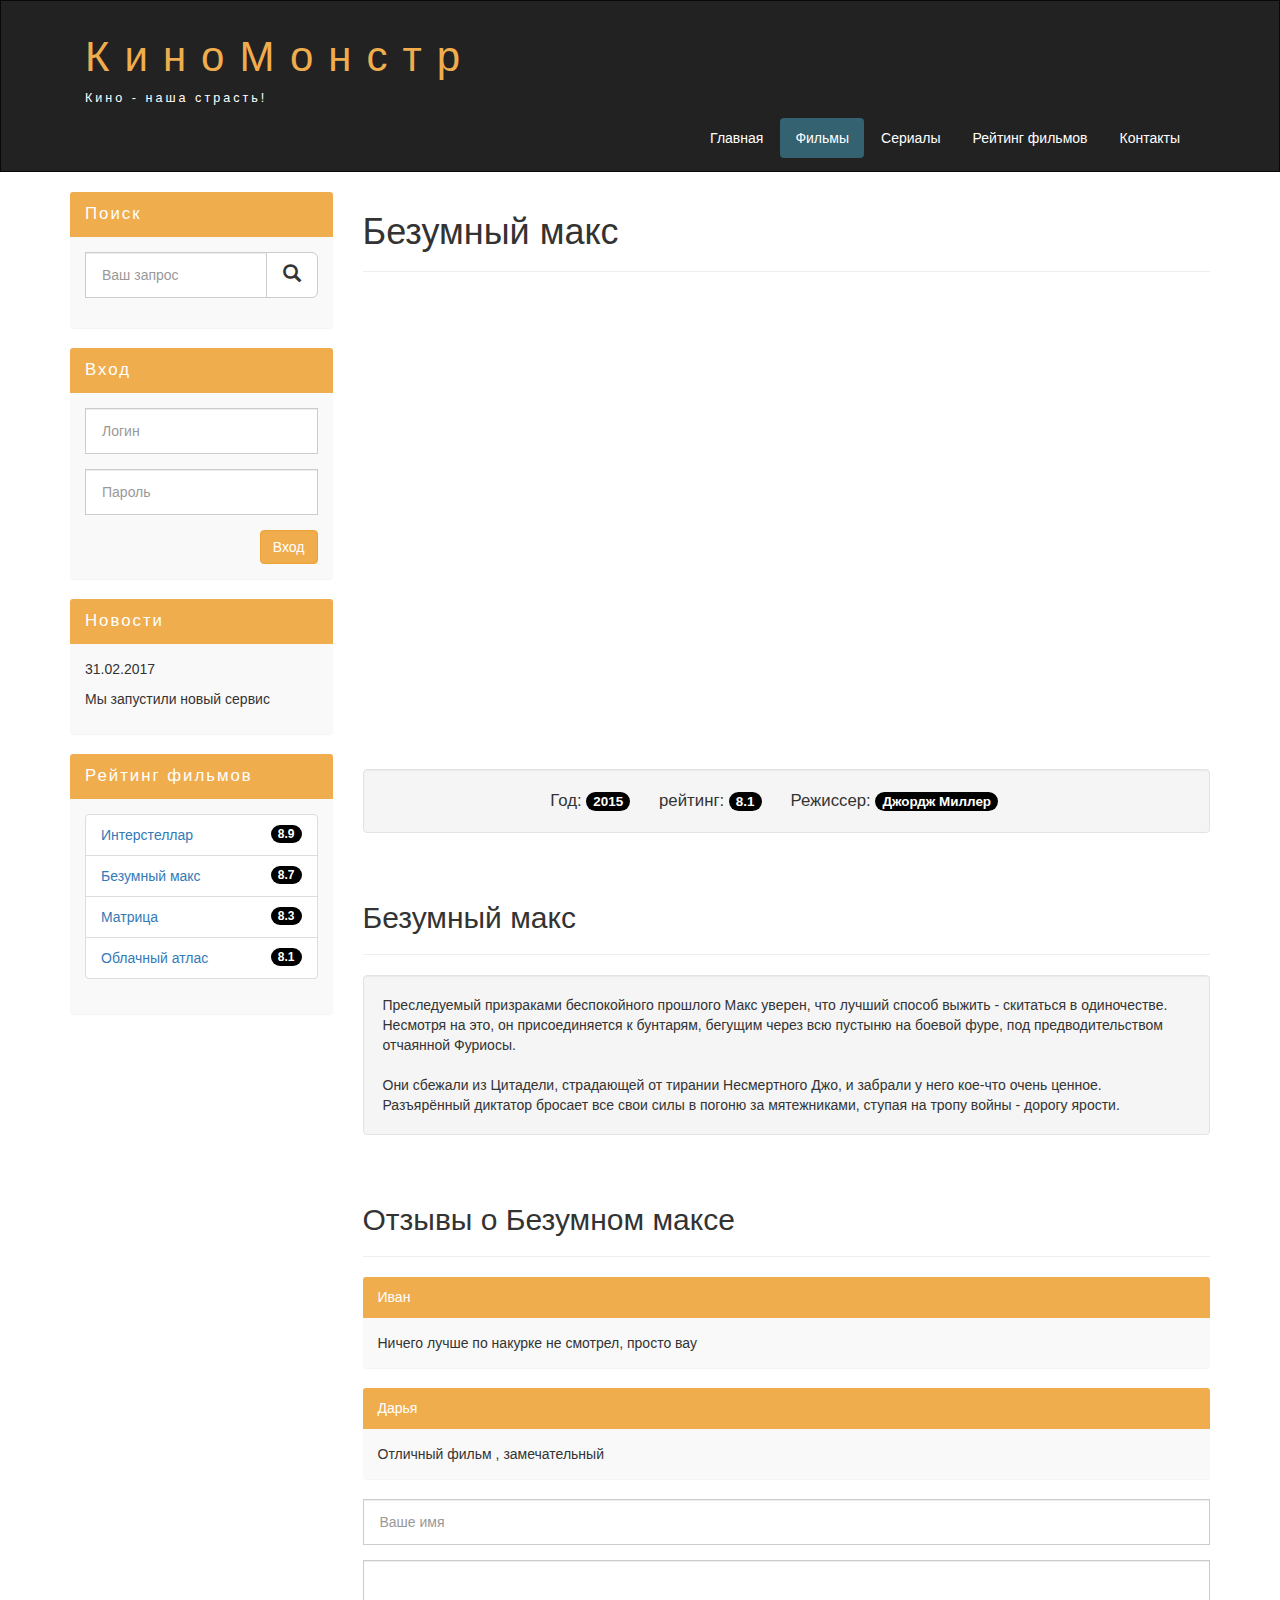
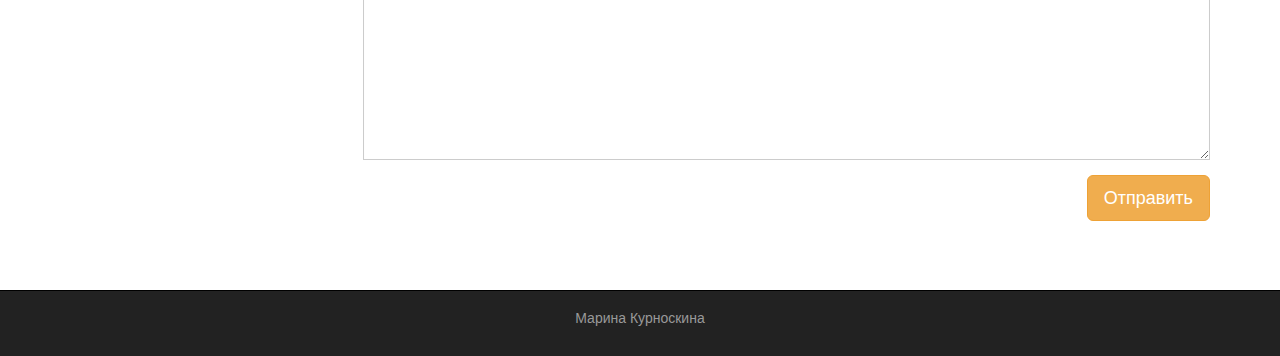
<file: max.html>
<!DOCTYPE html>
<html lang="ru">
	<head>
		<meta charset="utf-8">
		<meta http-equiv="X-UA-Compatible" content="IE=edge">
		<meta name="viewport" content="width=device-width, initial-scale=1">
		<!-- The above 3 meta tags *must* come first in the head; any other head content must come *after* these tags -->
		<title>Безумный макс</title>

		<!-- Bootstrap -->
		<link href="assets/css/bootstrap.min.css" rel="stylesheet">

		<!-- Main Style -->
		<link href="assets/css/style.css" rel="stylesheet">

		<!-- HTML5 shim and Respond.js for IE8 support of HTML5 elements and media queries -->
		<!-- WARNING: Respond.js doesn't work if you view the page via file:// -->
		<!--[if lt IE 9]>
			<script src="https://oss.maxcdn.com/html5shiv/3.7.3/html5shiv.min.js"></script>
			<script src="https://oss.maxcdn.com/respond/1.4.2/respond.min.js"></script>
		<![endif]-->
	</head>
	<body>
		<div class="container-fluid">
			<div class="row">
				
				<nav role="navigation" class="navbar navbar-inverse">
					<div class="container">
						<div class="navbar-header header">
							<div class="container">
								<div class="row">
									<div class="col-lg-12">
										<h1><a href="index.html">КиноМонстр</a></h1>
										<p>Кино - наша страсть!</p>
									</div>
								</div>
							</div>
							
							<button type="button" data-target="#navbarCollapse" data-toggle="collapse" class="navbar-toggle">
								<span class="sr-only">Toggle navigation</span>
								<span class="icon-bar"></span>
								<span class="icon-bar"></span>
								<span class="icon-bar"></span>
							</button>
						</div>

						<div id="navbarCollapse" class="collapse navbar-collapse navbar-right">
							<ul class="nav nav-pills">
								<li><a href="index.html">Главная</a></li>
								<li class="active"><a href="films.html">Фильмы</a></li>
								<li><a href="serials.html">Сериалы</a></li>
								<li><a href="rating.html">Рейтинг фильмов</a></li>
								<li><a href="contacts.html">Контакты</a></li>
							</ul>
						</div>
					</div>
				</nav>

			</div>
		</div>

		<div class="wrapper">
			<div class="container">
				<div class="row">
					<div class="col-lg-9 col-lg-push-3">
						<form role="search" class="visible-xs">
							<div class="form-group">
								<div class="input-group">
									<input type="search" class="form-control input-lg" placeholder="Ваш запрос">

									<div class="input-group-btn">
										<button class="btn btn-default btn-lg" type="submit"><i class="glyphicon glyphicon-search"></i></button>
									</div>
								</div>
							</div>
						</form>

						<h1>Безумный макс</h1>
                        <hr>
                        <div class="embed-responsive embed-responsive-16by9">
                            <iframe class="embed-responsive-item" src="https://www.youtube.com/embed/yuJf6E_Gq5c" frameborder="0" allowfullscreen></iframe>
                        </div>
                        <div class="well info-block text-center">
                            Год: <span class="badge">2015</span>
                            рейтинг: <span class="badge">8.1</span>
                            Режиссер: <span class="badge">Джордж Миллер</span>
                        </div>

                        <div class="margin-8"></div>

                        <h2>Безумный макс</h2>
                        <hr>
                        <div class="well">
                            Преследуемый призраками беспокойного прошлого Макс уверен, что лучший способ выжить - скитаться в одиночестве. Несмотря на это, он присоединяется к бунтарям, бегущим через всю пустыню на боевой фуре, под предводительством отчаянной Фуриосы.
                            <br><br>
                            Они сбежали из Цитадели, страдающей от тирании Несмертного Джо, и забрали у него кое-что очень ценное. Разъярённый диктатор бросает все свои силы в погоню за мятежниками, ступая на тропу войны - дорогу ярости.
                        </div>

                        <div class="margin-8"></div>

                        <h2>Отзывы о Безумном максе</h2>
                        <hr>
                        <div class="panel panel-info">
                            <div class="panel-heading">
                                <span>Иван</span>
                            </div>
                            <div class="panel-body">Ничего лучше по накурке не смотрел, просто вау</div>
                        </div>

                        <div class="panel panel-info">
                            <div class="panel-heading">
                                <span>Дарья</span>
                            </div>
                            <div class="panel-body">Отличный фильм , замечательный</div>
                        </div>

                        <form>
                            <div class="form-group">
                                <input type="text" placeholder="Ваше имя" class="form-control input-lg">
                            </div>

                            <div class="form-group">
                                <textarea class="form-control"></textarea>
                            </div>

                            <button class="btn btn-lg btn-warning pull-right">Отправить</button>
                        </form>

                        <div class="margin-8"></div>
					</div>
					
					<div class="col-lg-3 col-lg-pull-9">
						<div class="panel panel-info hidden-xs">
							<div class="panel-heading">
								<div class="sidebar-header">Поиск</div>
							</div>
							<div class="panel-body">
								<form role="search">
									<div class="form-group">
										<div class="input-group">
											<input type="search" class="form-control input-lg" placeholder="Ваш запрос">

											<div class="input-group-btn">
												<button class="btn btn-default btn-lg" type="submit"><i class="glyphicon glyphicon-search"></i></button>
											</div>
										</div>
									</div>
								</form>
							</div>
						</div>

						<div class="panel panel-info">
							<div class="panel-heading">
								<div class="sidebar-header">Вход</div>
							</div>
							<div class="panel-body">
								<form role="form">
									<div class="form-group">
										<input type="text" class="form-control input-lg" placeholder="Логин">
									</div>
									<div class="form-group">
										<input type="password" class="form-control input-lg" placeholder="Пароль">
									</div>
									<button type="submit" class="btn btn-warning pull-right">Вход</button>
								</form>
							</div>
						</div>

						<div class="panel panel-info">
							<div class="panel-heading">
								<div class="sidebar-header">Новости</div>
							</div>
							<div class="panel-body">
								<p>31.02.2017</p> 
								<p>Мы запустили новый сервис</p>
							</div>
						</div>

						<div class="panel panel-info">
							<div class="panel-heading">
								<div class="sidebar-header">Рейтинг фильмов</div>
							</div>
							<div class="panel-body">
								<ul class="list-group">
									<li class="list-group-item list-group-warning">
										<span class="badge">8.9</span>
										<a href="interstellar.html">Интерстеллар</a>
									</li>
									<li class="list-group-item list-group-warning">
										<span class="badge">8.7</span>
										<a href="max.html">Безумный макс</a>
									</li>
									<li class="list-group-item list-group-warning">
										<span class="badge">8.3</span>
										<a href="matrix.html">Матрица</a>
									</li>
									<li class="list-group-item list-group-warning">
										<span class="badge">8.1</span>
										<a href="atlas.html">Облачный атлас</a>
									</li>
								</ul>
							</div>
						</div>
					</div>
				</div>
			</div>

			<div class="clear"></div>
		</div>

		<footer>
			<div class="container">
				<p class="text-center"><a href="#">Марина Курноскина</a></p>
			</div>
		</footer>

		<!-- jQuery (necessary for Bootstrap's JavaScript plugins) -->
		<script src="https://ajax.googleapis.com/ajax/libs/jquery/1.12.4/jquery.min.js"></script>
		<!-- Include all compiled plugins (below), or include individual files as needed -->
		<script src="assets/js/bootstrap.min.js"></script>
	</body>
</html>
</file>
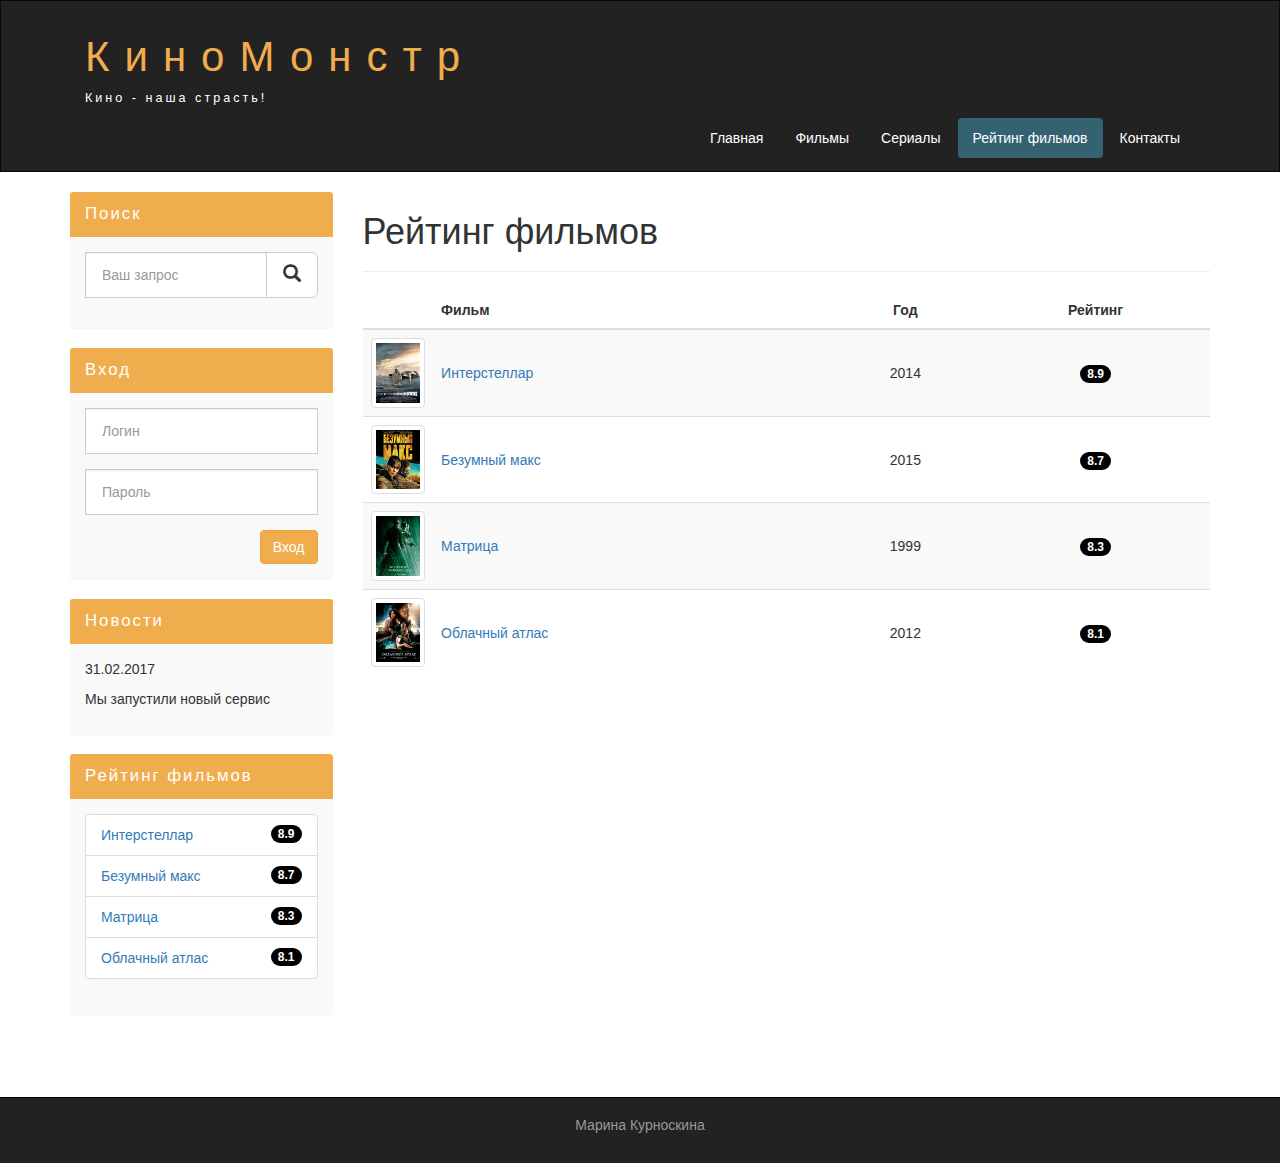
<file: rating.html>
<!DOCTYPE html>
<html lang="ru">
	<head>
		<meta charset="utf-8">
		<meta http-equiv="X-UA-Compatible" content="IE=edge">
		<meta name="viewport" content="width=device-width, initial-scale=1">
		<!-- The above 3 meta tags *must* come first in the head; any other head content must come *after* these tags -->
		<title>Рейтинг фильмов</title>

		<!-- Bootstrap -->
		<link href="assets/css/bootstrap.min.css" rel="stylesheet">

		<!-- Main Style -->
		<link href="assets/css/style.css" rel="stylesheet">

		<!-- HTML5 shim and Respond.js for IE8 support of HTML5 elements and media queries -->
		<!-- WARNING: Respond.js doesn't work if you view the page via file:// -->
		<!--[if lt IE 9]>
			<script src="https://oss.maxcdn.com/html5shiv/3.7.3/html5shiv.min.js"></script>
			<script src="https://oss.maxcdn.com/respond/1.4.2/respond.min.js"></script>
		<![endif]-->
	</head>
	<body>
		<div class="container-fluid">
			<div class="row">
				
				<nav role="navigation" class="navbar navbar-inverse">
					<div class="container">
						<div class="navbar-header header">
							<div class="container">
								<div class="row">
									<div class="col-lg-12">
										<h1><a href="index.html">КиноМонстр</a></h1>
										<p>Кино - наша страсть!</p>
									</div>
								</div>
							</div>
							
							<button type="button" data-target="#navbarCollapse" data-toggle="collapse" class="navbar-toggle">
								<span class="sr-only">Toggle navigation</span>
								<span class="icon-bar"></span>
								<span class="icon-bar"></span>
								<span class="icon-bar"></span>
							</button>
						</div>

						<div id="navbarCollapse" class="collapse navbar-collapse navbar-right">
							<ul class="nav nav-pills">
								<li><a href="index.html">Главная</a></li>
								<li><a href="films.html">Фильмы</a></li>
								<li><a href="serials.html">Сериалы</a></li>
								<li class="active"><a href="rating.html">Рейтинг фильмов</a></li>
								<li><a href="contacts.html">Контакты</a></li>
							</ul>
						</div>
					</div>
				</nav>

			</div>
		</div>

		<div class="wrapper">
			<div class="container">
				<div class="row">
					<div class="col-lg-9 col-lg-push-3">
						<form role="search" class="visible-xs">
							<div class="form-group">
								<div class="input-group">
									<input type="search" class="form-control input-lg" placeholder="Ваш запрос">

									<div class="input-group-btn">
										<button class="btn btn-default btn-lg" type="submit"><i class="glyphicon glyphicon-search"></i></button>
									</div>
								</div>
							</div>
						</form>

						<h1>Рейтинг фильмов</h1>
                        <hr>

                        <table class="table table-striped">
                            <thead>
                                <tr>
                                    <th></th>
                                    <th>Фильм</th>
                                    <th class="text-center">Год</th>
                                    <th class="text-center">Рейтинг</th>
                                </tr>
                            </thead>

                            <tbody>
                                <tr>
                                    <td class="col-lg-1 col-md-1 col-xs-2"><img class="img-responsive img-thumbnail" src="assets/img/inter.png" alt="Интерстеллар"></td>
                                    <td class="vert-align"><a href="interstellar.html">Интерстеллар</a></td>
                                    <td class="text-center vert-align">2014</td>
                                    <td class="text-center vert-align"><span class="badge">8.9</span></td>
                                </tr>

                                <tr>
                                    <td class="col-lg-1 col-md-1 col-xs-2"><img class="img-responsive img-thumbnail" src="assets/img/max.png" alt="Безумный макс"></td>
                                    <td class="vert-align"><a href="max.html">Безумный макс</a></td>
                                    <td class="text-center vert-align">2015</td>
                                    <td class="text-center vert-align"><span class="badge">8.7</span></td>
                                </tr>

                                <tr>
                                    <td class="col-lg-1 col-md-1 col-xs-2"><img class="img-responsive img-thumbnail" src="assets/img/matrix.png" alt="Матрица"></td>
                                    <td class="vert-align"><a href="matrix.html">Матрица</a></td>
                                    <td class="text-center vert-align">1999</td>
                                    <td class="text-center vert-align"><span class="badge">8.3</span></td>
                                </tr>

                                <tr>
                                    <td class="col-lg-1 col-md-1 col-xs-2"><img class="img-responsive img-thumbnail" src="assets/img/cloud.png" alt="Облачный атлас"></td>
                                    <td class="vert-align"><a href="atlas.html">Облачный атлас</a></td>
                                    <td class="text-center vert-align">2012</td>
                                    <td class="text-center vert-align"><span class="badge">8.1</span></td>
                                </tr>
                            </tbody>
                        </table>

                        <div class="margin-8"></div>
					</div>
					
					<div class="col-lg-3 col-lg-pull-9">
						<div class="panel panel-info hidden-xs">
							<div class="panel-heading">
								<div class="sidebar-header">Поиск</div>
							</div>
							<div class="panel-body">
								<form role="search">
									<div class="form-group">
										<div class="input-group">
											<input type="search" class="form-control input-lg" placeholder="Ваш запрос">

											<div class="input-group-btn">
												<button class="btn btn-default btn-lg" type="submit"><i class="glyphicon glyphicon-search"></i></button>
											</div>
										</div>
									</div>
								</form>
							</div>
						</div>

						<div class="panel panel-info">
							<div class="panel-heading">
								<div class="sidebar-header">Вход</div>
							</div>
							<div class="panel-body">
								<form role="form">
									<div class="form-group">
										<input type="text" class="form-control input-lg" placeholder="Логин">
									</div>
									<div class="form-group">
										<input type="password" class="form-control input-lg" placeholder="Пароль">
									</div>
									<button type="submit" class="btn btn-warning pull-right">Вход</button>
								</form>
							</div>
						</div>

						<div class="panel panel-info">
							<div class="panel-heading">
								<div class="sidebar-header">Новости</div>
							</div>
							<div class="panel-body">
								<p>31.02.2017</p> 
								<p>Мы запустили новый сервис</p>
							</div>
						</div>

						<div class="panel panel-info">
							<div class="panel-heading">
								<div class="sidebar-header">Рейтинг фильмов</div>
							</div>
							<div class="panel-body">
								<ul class="list-group">
									<li class="list-group-item list-group-warning">
										<span class="badge">8.9</span>
										<a href="interstellar.html">Интерстеллар</a>
									</li>
									<li class="list-group-item list-group-warning">
										<span class="badge">8.7</span>
										<a href="max.html">Безумный макс</a>
									</li>
									<li class="list-group-item list-group-warning">
										<span class="badge">8.3</span>
										<a href="matrix.html">Матрица</a>
									</li>
									<li class="list-group-item list-group-warning">
										<span class="badge">8.1</span>
										<a href="atlas.html">Облачный атлас</a>
									</li>
								</ul>
							</div>
						</div>
					</div>
				</div>
			</div>

			<div class="clear"></div>
		</div>

		<footer>
			<div class="container">
				<p class="text-center"><a href="#">Марина Курноскина</a></p>
			</div>
		</footer>

		<!-- jQuery (necessary for Bootstrap's JavaScript plugins) -->
		<script src="https://ajax.googleapis.com/ajax/libs/jquery/1.12.4/jquery.min.js"></script>
		<!-- Include all compiled plugins (below), or include individual files as needed -->
		<script src="assets/js/bootstrap.min.js"></script>
	</body>
</html>
</file>
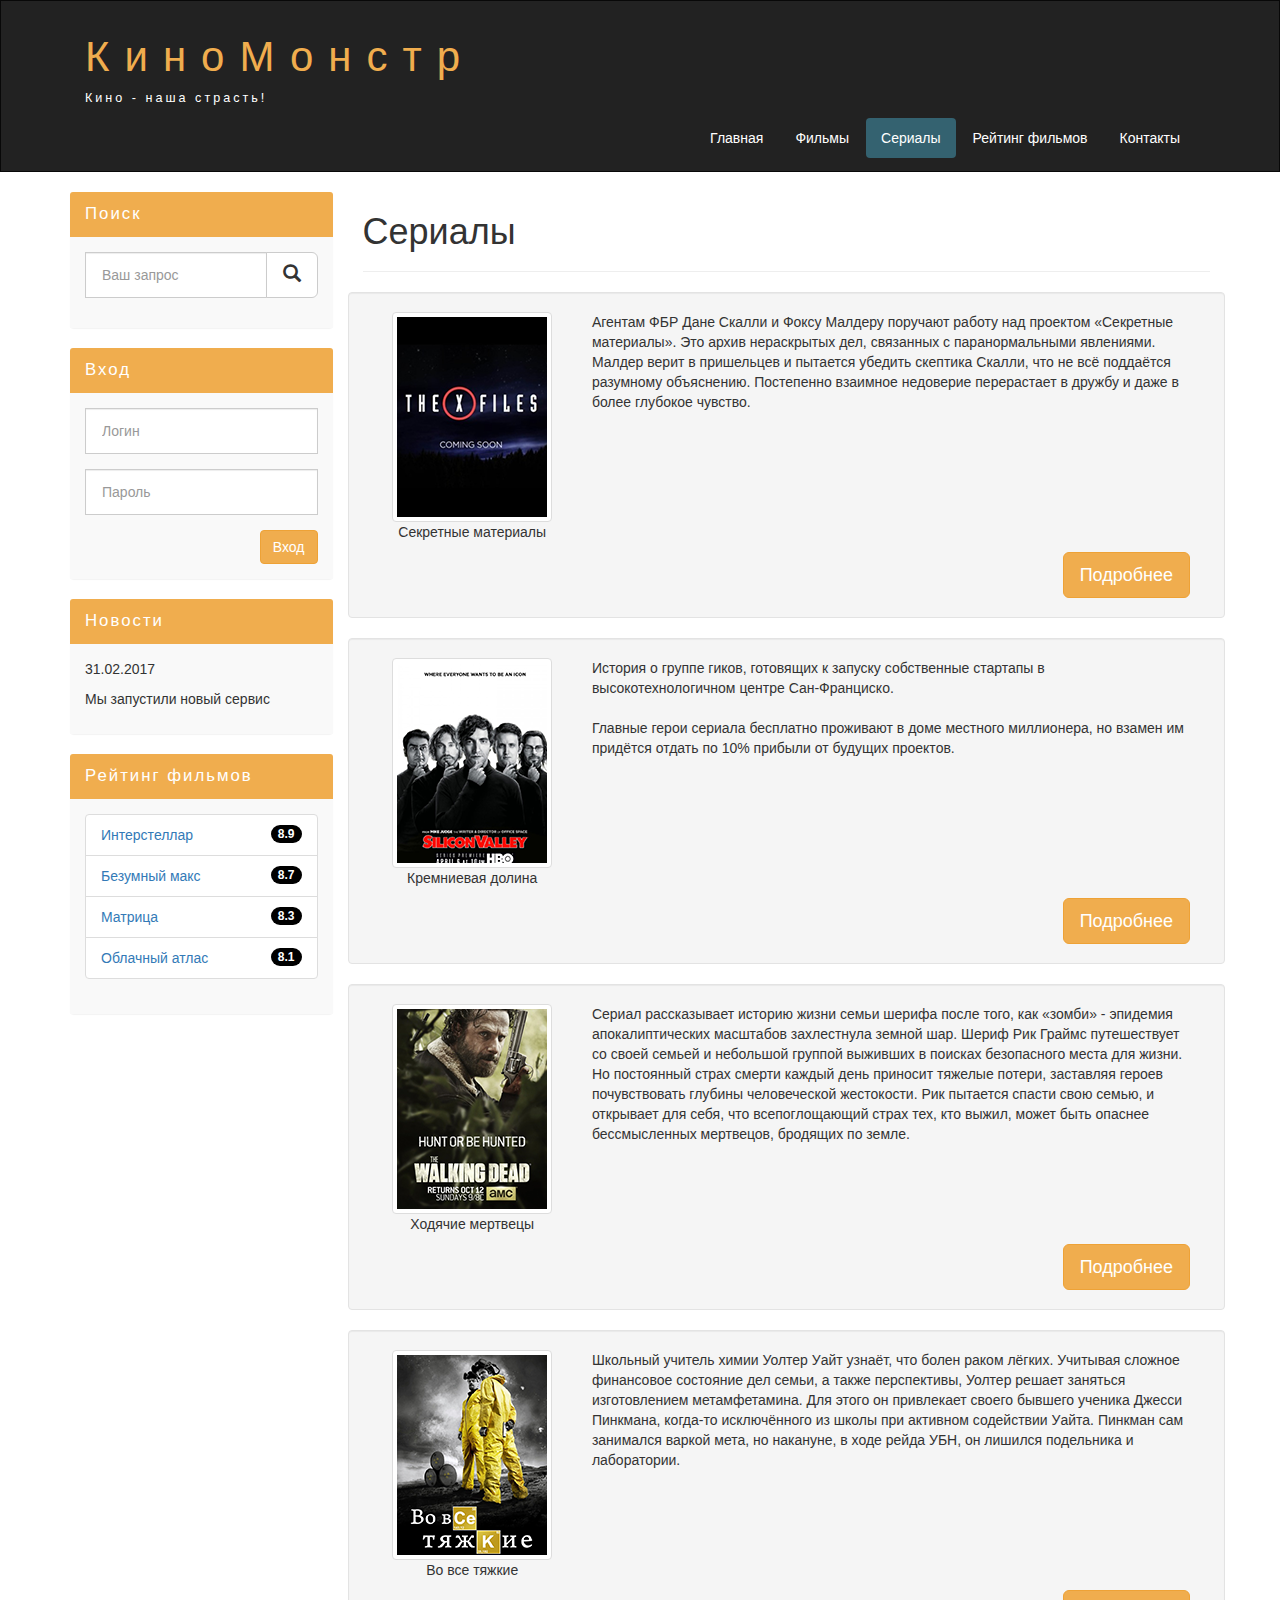
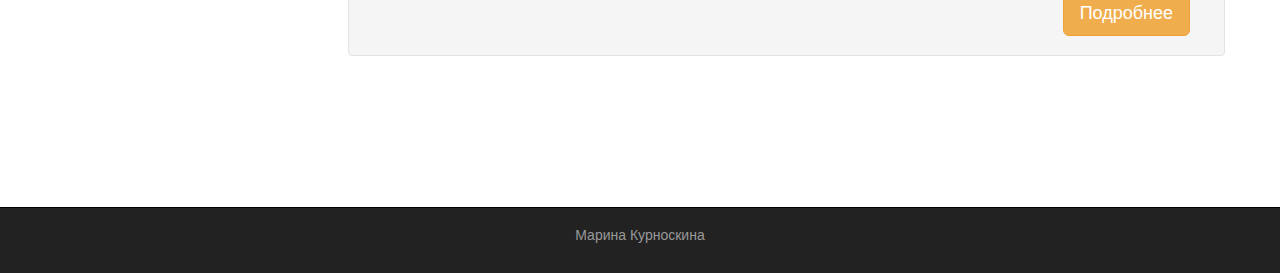
<file: serials.html>
<!DOCTYPE html>
<html lang="ru">
	<head>
		<meta charset="utf-8">
		<meta http-equiv="X-UA-Compatible" content="IE=edge">
		<meta name="viewport" content="width=device-width, initial-scale=1">
		<!-- The above 3 meta tags *must* come first in the head; any other head content must come *after* these tags -->
		<title>Сериалы</title>

		<!-- Bootstrap -->
		<link href="assets/css/bootstrap.min.css" rel="stylesheet">

		<!-- Main Style -->
		<link href="assets/css/style.css" rel="stylesheet">

		<!-- HTML5 shim and Respond.js for IE8 support of HTML5 elements and media queries -->
		<!-- WARNING: Respond.js doesn't work if you view the page via file:// -->
		<!--[if lt IE 9]>
			<script src="https://oss.maxcdn.com/html5shiv/3.7.3/html5shiv.min.js"></script>
			<script src="https://oss.maxcdn.com/respond/1.4.2/respond.min.js"></script>
		<![endif]-->
	</head>
	<body>
		<div class="container-fluid">
			<div class="row">
				
				<nav role="navigation" class="navbar navbar-inverse">
					<div class="container">
						<div class="navbar-header header">
							<div class="container">
								<div class="row">
									<div class="col-lg-12">
										<h1><a href="index.html">КиноМонстр</a></h1>
										<p>Кино - наша страсть!</p>
									</div>
								</div>
							</div>
							
							<button type="button" data-target="#navbarCollapse" data-toggle="collapse" class="navbar-toggle">
								<span class="sr-only">Toggle navigation</span>
								<span class="icon-bar"></span>
								<span class="icon-bar"></span>
								<span class="icon-bar"></span>
							</button>
						</div>

						<div id="navbarCollapse" class="collapse navbar-collapse navbar-right">
							<ul class="nav nav-pills">
								<li><a href="index.html">Главная</a></li>
								<li><a href="films.html">Фильмы</a></li>
								<li class="active"><a href="serials.html">Сериалы</a></li>
								<li><a href="rating.html">Рейтинг фильмов</a></li>
								<li><a href="contacts.html">Контакты</a></li>
							</ul>
						</div>
					</div>
				</nav>

			</div>
		</div>

		<div class="wrapper">
			<div class="container">
				<div class="row">
					<div class="col-lg-9 col-lg-push-3">
						<form role="search" class="visible-xs">
							<div class="form-group">
								<div class="input-group">
									<input type="search" class="form-control input-lg" placeholder="Ваш запрос">

									<div class="input-group-btn">
										<button class="btn btn-default btn-lg" type="submit"><i class="glyphicon glyphicon-search"></i></button>
									</div>
								</div>
							</div>
						</form>

						<h1>Сериалы</h1>
                        <hr>

                        <div class="row">
                            <div class="well clearfix">
                                <div class="col-lg-3 col-md-2 text-center">
                                    <img class="img-thumbnail" src="assets/img/xfiles.png" alt="Секретные материалы">
                                    <p>Секретные материалы</p>
                                </div>

                                <div class="col-lg-9 col-md-10">
                                    <p>Агентам ФБР Дане Скалли и Фоксу Малдеру поручают работу над проектом «Секретные материалы». Это архив нераскрытых дел, связанных с паранормальными явлениями. Малдер верит в пришельцев и пытается убедить скептика Скалли, что не всё поддаётся разумному объяснению. Постепенно взаимное недоверие перерастает в дружбу и даже в более глубокое чувство.</p>
                                </div>

                                <div class="col-lg-12">
                                    <a href="xfiles.html" class="btn btn-lg btn-warning pull-right">Подробнее</a>
                                </div>
                            </div>
                        </div>

                        <div class="row">
                            <div class="well clearfix">
                                <div class="col-lg-3 col-md-2 text-center">
                                    <img class="img-thumbnail" src="assets/img/silicon.png" alt="Кремневая долина">
                                    <p>Кремниевая долина</p>
                                </div>

                                <div class="col-lg-9 col-md-10">
                                    <p>История о группе гиков, готовящих к запуску собственные стартапы в высокотехнологичном центре Сан-Франциско.
                                    <br><br>
                                    Главные герои сериала бесплатно проживают в доме местного миллионера, но взамен им придётся отдать по 10% прибыли от будущих проектов.</p>
                                </div>

                                <div class="col-lg-12">
                                    <a href="silicon.html" class="btn btn-lg btn-warning pull-right">Подробнее</a>
                                </div>
                            </div>
                        </div>

                        <div class="row">
                            <div class="well clearfix">
                                <div class="col-lg-3 col-md-2 text-center">
                                    <img class="img-thumbnail" src="assets/img/dead.png" alt="Ходячие мертвецы">
                                    <p>Ходячие мертвецы</p>
                                </div>

                                <div class="col-lg-9 col-md-10">
                                    <p>Сериал рассказывает историю жизни семьи шерифа после того, как «зомби» - эпидемия апокалиптических масштабов захлестнула земной шар. Шериф Рик Граймс путешествует со своей семьей и небольшой группой выживших в поисках безопасного места для жизни. Но постоянный страх смерти каждый день приносит тяжелые потери, заставляя героев почувствовать глубины человеческой жестокости. Рик пытается спасти свою семью, и открывает для себя, что всепоглощающий страх тех, кто выжил, может быть опаснее бессмысленных мертвецов, бродящих по земле.</p>
                                </div>

                                <div class="col-lg-12">
                                    <a href="dead.html" class="btn btn-lg btn-warning pull-right">Подробнее</a>
                                </div>
                            </div>
                        </div>

                        <div class="row">
                            <div class="well clearfix">
                                <div class="col-lg-3 col-md-2 text-center">
                                    <img class="img-thumbnail" src="assets/img/breakingbad.png" alt="Во все тяжкие">
                                    <p>Во все тяжкие</p>
                                </div>

                                <div class="col-lg-9 col-md-10">
                                    <p>Школьный учитель химии Уолтер Уайт узнаёт, что болен раком лёгких. Учитывая сложное финансовое состояние дел семьи, а также перспективы, Уолтер решает заняться изготовлением метамфетамина. Для этого он привлекает своего бывшего ученика Джесси Пинкмана, когда-то исключённого из школы при активном содействии Уайта. Пинкман сам занимался варкой мета, но накануне, в ходе рейда УБН, он лишился подельника и лаборатории.</p>
                                </div>

                                <div class="col-lg-12">
                                    <a href="breakingbad.html" class="btn btn-lg btn-warning pull-right">Подробнее</a>
                                </div>
                            </div>
                        </div>

                        <div class="margin-8"></div>
					</div>
					
					<div class="col-lg-3 col-lg-pull-9">
						<div class="panel panel-info hidden-xs">
							<div class="panel-heading">
								<div class="sidebar-header">Поиск</div>
							</div>
							<div class="panel-body">
								<form role="search">
									<div class="form-group">
										<div class="input-group">
											<input type="search" class="form-control input-lg" placeholder="Ваш запрос">

											<div class="input-group-btn">
												<button class="btn btn-default btn-lg" type="submit"><i class="glyphicon glyphicon-search"></i></button>
											</div>
										</div>
									</div>
								</form>
							</div>
						</div>

						<div class="panel panel-info">
							<div class="panel-heading">
								<div class="sidebar-header">Вход</div>
							</div>
							<div class="panel-body">
								<form role="form">
									<div class="form-group">
										<input type="text" class="form-control input-lg" placeholder="Логин">
									</div>
									<div class="form-group">
										<input type="password" class="form-control input-lg" placeholder="Пароль">
									</div>
									<button type="submit" class="btn btn-warning pull-right">Вход</button>
								</form>
							</div>
						</div>

						<div class="panel panel-info">
							<div class="panel-heading">
								<div class="sidebar-header">Новости</div>
							</div>
							<div class="panel-body">
								<p>31.02.2017</p> 
								<p>Мы запустили новый сервис</p>
							</div>
						</div>

						<div class="panel panel-info">
							<div class="panel-heading">
								<div class="sidebar-header">Рейтинг фильмов</div>
							</div>
							<div class="panel-body">
								<ul class="list-group">
									<li class="list-group-item list-group-warning">
										<span class="badge">8.9</span>
										<a href="interstellar.html">Интерстеллар</a>
									</li>
									<li class="list-group-item list-group-warning">
										<span class="badge">8.7</span>
										<a href="max.html">Безумный макс</a>
									</li>
									<li class="list-group-item list-group-warning">
										<span class="badge">8.3</span>
										<a href="matrix.html">Матрица</a>
									</li>
									<li class="list-group-item list-group-warning">
										<span class="badge">8.1</span>
										<a href="atlas.html">Облачный атлас</a>
									</li>
								</ul>
							</div>
						</div>
					</div>
				</div>
			</div>

			<div class="clear"></div>
		</div>

		<footer>
			<div class="container">
				<p class="text-center"><a href="#">Марина Курноскина</a></p>
			</div>
		</footer>

		<!-- jQuery (necessary for Bootstrap's JavaScript plugins) -->
		<script src="https://ajax.googleapis.com/ajax/libs/jquery/1.12.4/jquery.min.js"></script>
		<!-- Include all compiled plugins (below), or include individual files as needed -->
		<script src="assets/js/bootstrap.min.js"></script>
	</body>
</html>
</file>
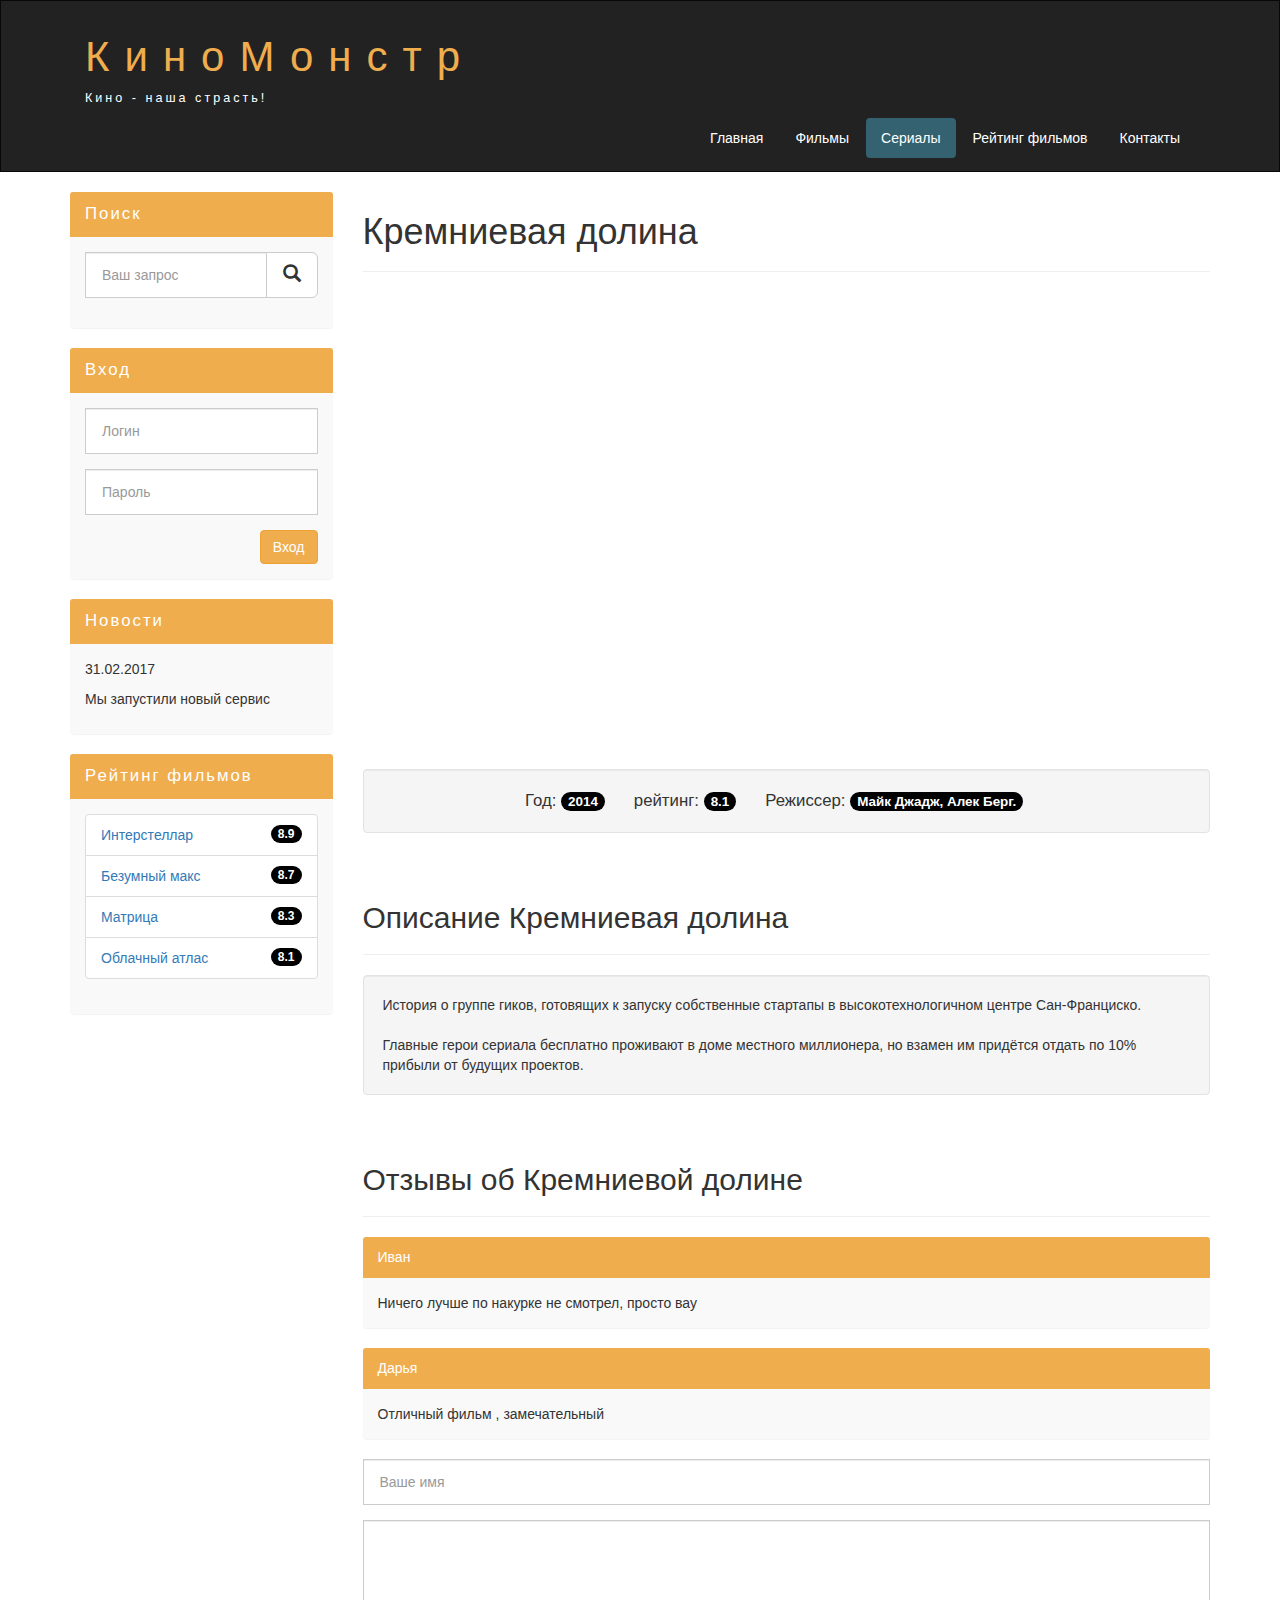
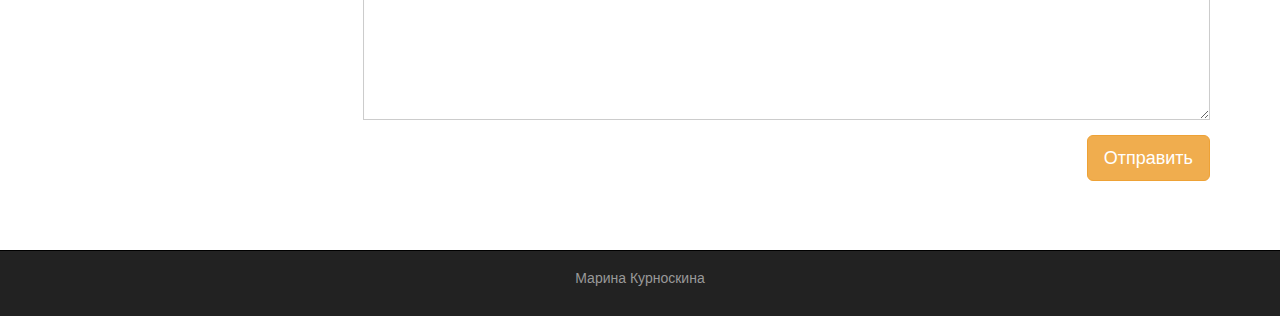
<file: silicon.html>
<!DOCTYPE html>
<html lang="ru">
	<head>
		<meta charset="utf-8">
		<meta http-equiv="X-UA-Compatible" content="IE=edge">
		<meta name="viewport" content="width=device-width, initial-scale=1">
		<!-- The above 3 meta tags *must* come first in the head; any other head content must come *after* these tags -->
		<title>Кремниевая долина</title>

		<!-- Bootstrap -->
		<link href="assets/css/bootstrap.min.css" rel="stylesheet">

		<!-- Main Style -->
		<link href="assets/css/style.css" rel="stylesheet">

		<!-- HTML5 shim and Respond.js for IE8 support of HTML5 elements and media queries -->
		<!-- WARNING: Respond.js doesn't work if you view the page via file:// -->
		<!--[if lt IE 9]>
			<script src="https://oss.maxcdn.com/html5shiv/3.7.3/html5shiv.min.js"></script>
			<script src="https://oss.maxcdn.com/respond/1.4.2/respond.min.js"></script>
		<![endif]-->
	</head>
	<body>
		<div class="container-fluid">
			<div class="row">
				
				<nav role="navigation" class="navbar navbar-inverse">
					<div class="container">
						<div class="navbar-header header">
							<div class="container">
								<div class="row">
									<div class="col-lg-12">
										<h1><a href="index.html">КиноМонстр</a></h1>
										<p>Кино - наша страсть!</p>
									</div>
								</div>
							</div>
							
							<button type="button" data-target="#navbarCollapse" data-toggle="collapse" class="navbar-toggle">
								<span class="sr-only">Toggle navigation</span>
								<span class="icon-bar"></span>
								<span class="icon-bar"></span>
								<span class="icon-bar"></span>
							</button>
						</div>

						<div id="navbarCollapse" class="collapse navbar-collapse navbar-right">
							<ul class="nav nav-pills">
								<li><a href="index.html">Главная</a></li>
								<li><a href="films.html">Фильмы</a></li>
								<li class="active"><a href="serials.html">Сериалы</a></li>
								<li><a href="rating.html">Рейтинг фильмов</a></li>
								<li><a href="contacts.html">Контакты</a></li>
							</ul>
						</div>
					</div>
				</nav>

			</div>
		</div>

		<div class="wrapper">
			<div class="container">
				<div class="row">
					<div class="col-lg-9 col-lg-push-3">
						<form role="search" class="visible-xs">
							<div class="form-group">
								<div class="input-group">
									<input type="search" class="form-control input-lg" placeholder="Ваш запрос">

									<div class="input-group-btn">
										<button class="btn btn-default btn-lg" type="submit"><i class="glyphicon glyphicon-search"></i></button>
									</div>
								</div>
							</div>
						</form>

						<h1>Кремниевая долина</h1>
                        <hr>
                        <div class="embed-responsive embed-responsive-16by9">
                            <iframe class="embed-responsive-item" src="https://www.youtube.com/embed/fh16QS6gEqQ" frameborder="0" allowfullscreen></iframe>
                        </div>
                        <div class="well info-block text-center">
                            Год: <span class="badge">2014</span>
                            рейтинг: <span class="badge">8.1</span>
                            Режиссер: <span class="badge">Майк Джадж, Алек Берг.</span>
                        </div>

                        <div class="margin-8"></div>

                        <h2>Описание Кремниевая долина</h2>
                        <hr>
                        <div class="well">
                            История о группе гиков, готовящих к запуску собственные стартапы в высокотехнологичном центре Сан-Франциско.
                            <br><br>
                            Главные герои сериала бесплатно проживают в доме местного миллионера, но взамен им придётся отдать по 10% прибыли от будущих проектов.
                        </div>

                        <div class="margin-8"></div>

                        <h2>Отзывы об Кремниевой долине</h2>
                        <hr>
                        <div class="panel panel-info">
                            <div class="panel-heading">
                                <span>Иван</span>
                            </div>
                            <div class="panel-body">Ничего лучше по накурке не смотрел, просто вау</div>
                        </div>

                        <div class="panel panel-info">
                            <div class="panel-heading">
                                <span>Дарья</span>
                            </div>
                            <div class="panel-body">Отличный фильм , замечательный</div>
                        </div>

                        <form>
                            <div class="form-group">
                                <input type="text" placeholder="Ваше имя" class="form-control input-lg">
                            </div>

                            <div class="form-group">
                                <textarea class="form-control"></textarea>
                            </div>

                            <button class="btn btn-lg btn-warning pull-right">Отправить</button>
                        </form>

                        <div class="margin-8"></div>
					</div>
					
					<div class="col-lg-3 col-lg-pull-9">
						<div class="panel panel-info hidden-xs">
							<div class="panel-heading">
								<div class="sidebar-header">Поиск</div>
							</div>
							<div class="panel-body">
								<form role="search">
									<div class="form-group">
										<div class="input-group">
											<input type="search" class="form-control input-lg" placeholder="Ваш запрос">

											<div class="input-group-btn">
												<button class="btn btn-default btn-lg" type="submit"><i class="glyphicon glyphicon-search"></i></button>
											</div>
										</div>
									</div>
								</form>
							</div>
						</div>

						<div class="panel panel-info">
							<div class="panel-heading">
								<div class="sidebar-header">Вход</div>
							</div>
							<div class="panel-body">
								<form role="form">
									<div class="form-group">
										<input type="text" class="form-control input-lg" placeholder="Логин">
									</div>
									<div class="form-group">
										<input type="password" class="form-control input-lg" placeholder="Пароль">
									</div>
									<button type="submit" class="btn btn-warning pull-right">Вход</button>
								</form>
							</div>
						</div>

						<div class="panel panel-info">
							<div class="panel-heading">
								<div class="sidebar-header">Новости</div>
							</div>
							<div class="panel-body">
								<p>31.02.2017</p> 
								<p>Мы запустили новый сервис</p>
							</div>
						</div>

						<div class="panel panel-info">
							<div class="panel-heading">
								<div class="sidebar-header">Рейтинг фильмов</div>
							</div>
							<div class="panel-body">
								<ul class="list-group">
									<li class="list-group-item list-group-warning">
										<span class="badge">8.9</span>
										<a href="interstellar.html">Интерстеллар</a>
									</li>
									<li class="list-group-item list-group-warning">
										<span class="badge">8.7</span>
										<a href="max.html">Безумный макс</a>
									</li>
									<li class="list-group-item list-group-warning">
										<span class="badge">8.3</span>
										<a href="matrix.html">Матрица</a>
									</li>
									<li class="list-group-item list-group-warning">
										<span class="badge">8.1</span>
										<a href="atlas.html">Облачный атлас</a>
									</li>
								</ul>
							</div>
						</div>
					</div>
				</div>
			</div>

			<div class="clear"></div>
		</div>

		<footer>
			<div class="container">
				<p class="text-center"><a href="#">Марина Курноскина</a></p>
			</div>
		</footer>

		<!-- jQuery (necessary for Bootstrap's JavaScript plugins) -->
		<script src="https://ajax.googleapis.com/ajax/libs/jquery/1.12.4/jquery.min.js"></script>
		<!-- Include all compiled plugins (below), or include individual files as needed -->
		<script src="assets/js/bootstrap.min.js"></script>
	</body>
</html>
</file>
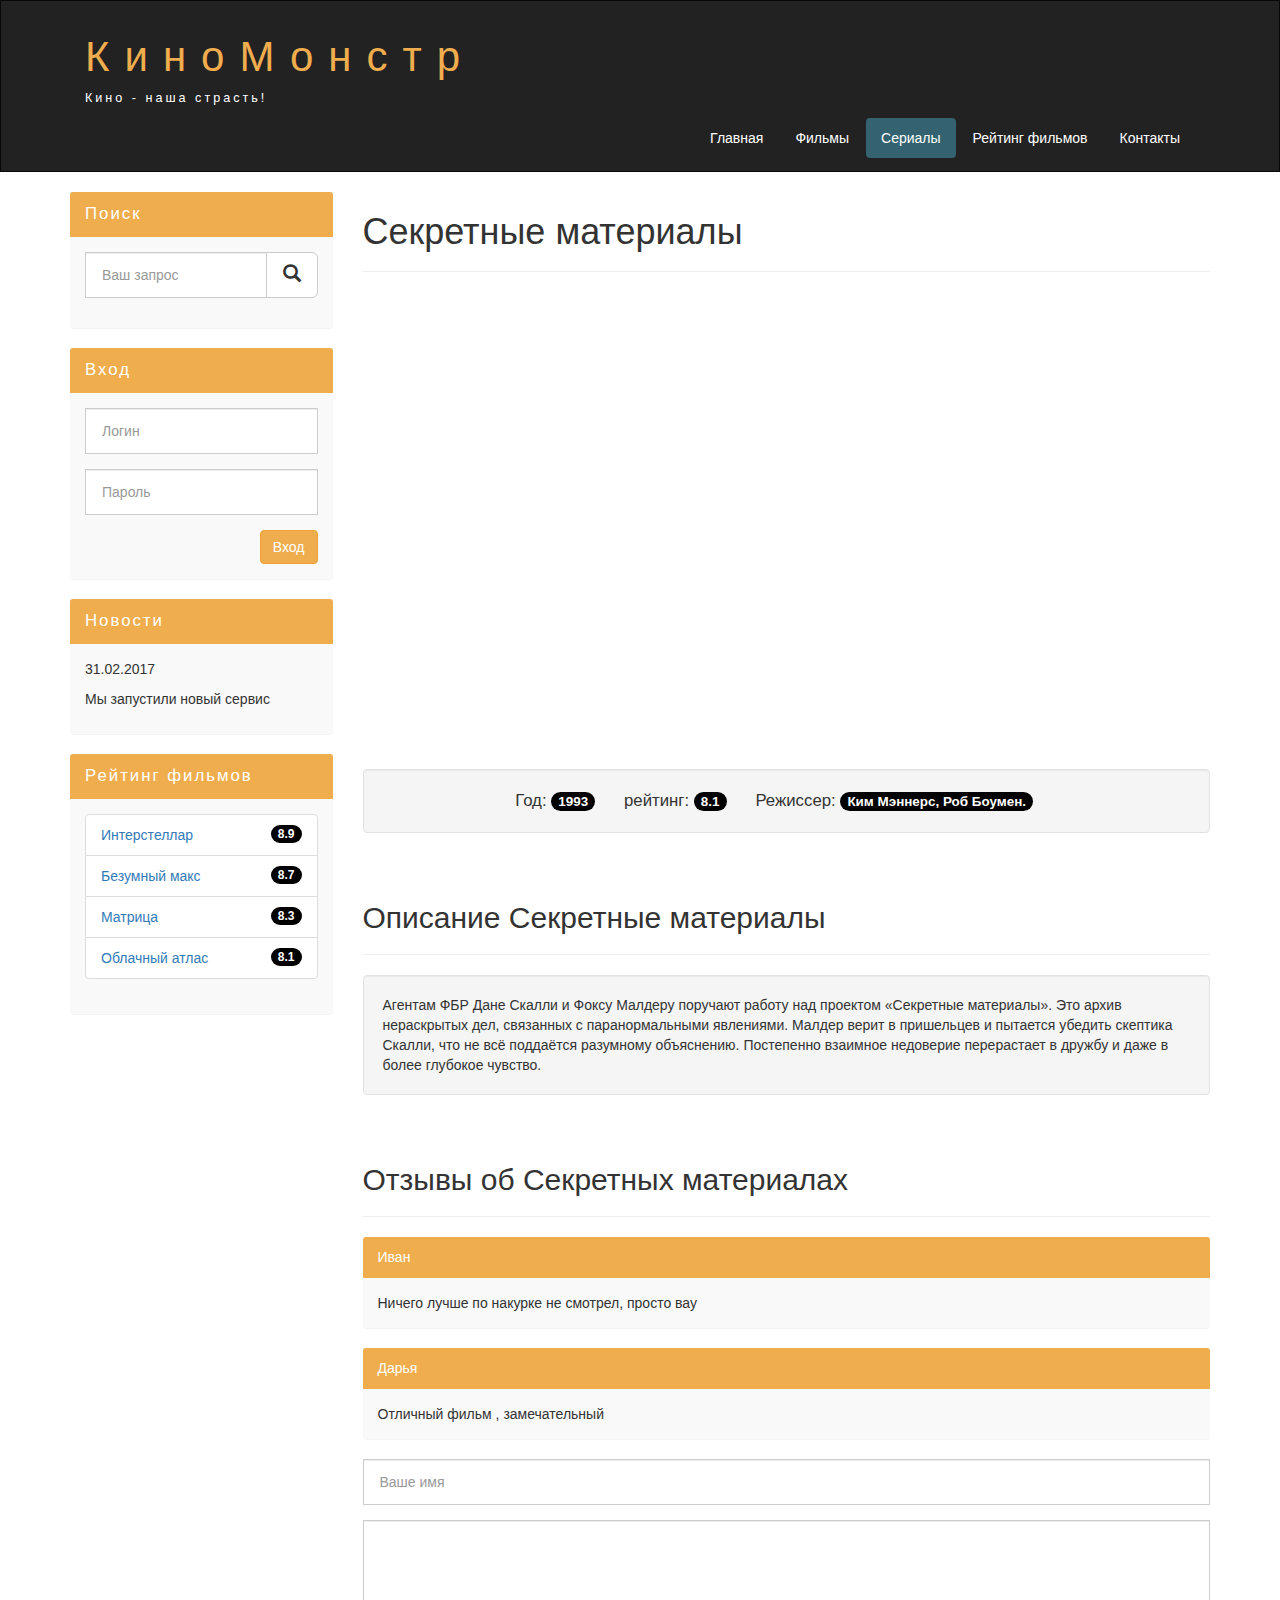
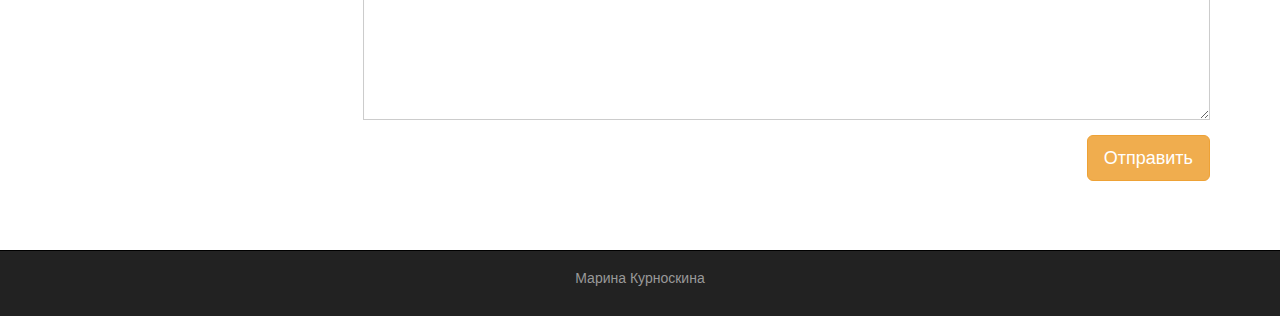
<file: xfiles.html>
<!DOCTYPE html>
<html lang="ru">
	<head>
		<meta charset="utf-8">
		<meta http-equiv="X-UA-Compatible" content="IE=edge">
		<meta name="viewport" content="width=device-width, initial-scale=1">
		<!-- The above 3 meta tags *must* come first in the head; any other head content must come *after* these tags -->
		<title>Секретные материалы</title>

		<!-- Bootstrap -->
		<link href="assets/css/bootstrap.min.css" rel="stylesheet">

		<!-- Main Style -->
		<link href="assets/css/style.css" rel="stylesheet">

		<!-- HTML5 shim and Respond.js for IE8 support of HTML5 elements and media queries -->
		<!-- WARNING: Respond.js doesn't work if you view the page via file:// -->
		<!--[if lt IE 9]>
			<script src="https://oss.maxcdn.com/html5shiv/3.7.3/html5shiv.min.js"></script>
			<script src="https://oss.maxcdn.com/respond/1.4.2/respond.min.js"></script>
		<![endif]-->
	</head>
	<body>
		<div class="container-fluid">
			<div class="row">
				
				<nav role="navigation" class="navbar navbar-inverse">
					<div class="container">
						<div class="navbar-header header">
							<div class="container">
								<div class="row">
									<div class="col-lg-12">
										<h1><a href="index.html">КиноМонстр</a></h1>
										<p>Кино - наша страсть!</p>
									</div>
								</div>
							</div>
							
							<button type="button" data-target="#navbarCollapse" data-toggle="collapse" class="navbar-toggle">
								<span class="sr-only">Toggle navigation</span>
								<span class="icon-bar"></span>
								<span class="icon-bar"></span>
								<span class="icon-bar"></span>
							</button>
						</div>

						<div id="navbarCollapse" class="collapse navbar-collapse navbar-right">
							<ul class="nav nav-pills">
								<li><a href="index.html">Главная</a></li>
								<li><a href="films.html">Фильмы</a></li>
								<li class="active"><a href="serials.html">Сериалы</a></li>
								<li><a href="rating.html">Рейтинг фильмов</a></li>
								<li><a href="contacts.html">Контакты</a></li>
							</ul>
						</div>
					</div>
				</nav>

			</div>
		</div>

		<div class="wrapper">
			<div class="container">
				<div class="row">
					<div class="col-lg-9 col-lg-push-3">
						<form role="search" class="visible-xs">
							<div class="form-group">
								<div class="input-group">
									<input type="search" class="form-control input-lg" placeholder="Ваш запрос">

									<div class="input-group-btn">
										<button class="btn btn-default btn-lg" type="submit"><i class="glyphicon glyphicon-search"></i></button>
									</div>
								</div>
							</div>
						</form>

						<h1>Секретные материалы</h1>
                        <hr>
                        <div class="embed-responsive embed-responsive-16by9">
                            <iframe class="embed-responsive-item" src="https://www.youtube.com/embed/3oOAMoAKdMo" frameborder="0" allowfullscreen></iframe>
                        </div>
                        <div class="well info-block text-center">
                            Год: <span class="badge">1993</span>
                            рейтинг: <span class="badge">8.1</span>
                            Режиссер: <span class="badge">Ким Мэннерс, Роб Боумен.</span>
                        </div>

                        <div class="margin-8"></div>

                        <h2>Описание Секретные материалы</h2>
                        <hr>
                        <div class="well">
                            Агентам ФБР Дане Скалли и Фоксу Малдеру поручают работу над проектом «Секретные материалы». Это архив нераскрытых дел, связанных с паранормальными явлениями. Малдер верит в пришельцев и пытается убедить скептика Скалли, что не всё поддаётся разумному объяснению. Постепенно взаимное недоверие перерастает в дружбу и даже в более глубокое чувство.
                        </div>

                        <div class="margin-8"></div>

                        <h2>Отзывы об Секретных материалах</h2>
                        <hr>
                        <div class="panel panel-info">
                            <div class="panel-heading">
                                <span>Иван</span>
                            </div>
                            <div class="panel-body">Ничего лучше по накурке не смотрел, просто вау</div>
                        </div>

                        <div class="panel panel-info">
                            <div class="panel-heading">
                                <span>Дарья</span>
                            </div>
                            <div class="panel-body">Отличный фильм , замечательный</div>
                        </div>

                        <form>
                            <div class="form-group">
                                <input type="text" placeholder="Ваше имя" class="form-control input-lg">
                            </div>

                            <div class="form-group">
                                <textarea class="form-control"></textarea>
                            </div>

                            <button class="btn btn-lg btn-warning pull-right">Отправить</button>
                        </form>

                        <div class="margin-8"></div>
					</div>
					
					<div class="col-lg-3 col-lg-pull-9">
						<div class="panel panel-info hidden-xs">
							<div class="panel-heading">
								<div class="sidebar-header">Поиск</div>
							</div>
							<div class="panel-body">
								<form role="search">
									<div class="form-group">
										<div class="input-group">
											<input type="search" class="form-control input-lg" placeholder="Ваш запрос">

											<div class="input-group-btn">
												<button class="btn btn-default btn-lg" type="submit"><i class="glyphicon glyphicon-search"></i></button>
											</div>
										</div>
									</div>
								</form>
							</div>
						</div>

						<div class="panel panel-info">
							<div class="panel-heading">
								<div class="sidebar-header">Вход</div>
							</div>
							<div class="panel-body">
								<form role="form">
									<div class="form-group">
										<input type="text" class="form-control input-lg" placeholder="Логин">
									</div>
									<div class="form-group">
										<input type="password" class="form-control input-lg" placeholder="Пароль">
									</div>
									<button type="submit" class="btn btn-warning pull-right">Вход</button>
								</form>
							</div>
						</div>

						<div class="panel panel-info">
							<div class="panel-heading">
								<div class="sidebar-header">Новости</div>
							</div>
							<div class="panel-body">
								<p>31.02.2017</p> 
								<p>Мы запустили новый сервис</p>
							</div>
						</div>

						<div class="panel panel-info">
							<div class="panel-heading">
								<div class="sidebar-header">Рейтинг фильмов</div>
							</div>
							<div class="panel-body">
								<ul class="list-group">
									<li class="list-group-item list-group-warning">
										<span class="badge">8.9</span>
										<a href="interstellar.html">Интерстеллар</a>
									</li>
									<li class="list-group-item list-group-warning">
										<span class="badge">8.7</span>
										<a href="max.html">Безумный макс</a>
									</li>
									<li class="list-group-item list-group-warning">
										<span class="badge">8.3</span>
										<a href="matrix.html">Матрица</a>
									</li>
									<li class="list-group-item list-group-warning">
										<span class="badge">8.1</span>
										<a href="atlas.html">Облачный атлас</a>
									</li>
								</ul>
							</div>
						</div>
					</div>
				</div>
			</div>

			<div class="clear"></div>
		</div>

		<footer>
			<div class="container">
				<p class="text-center"><a href="#">Марина Курноскина</a></p>
			</div>
		</footer>

		<!-- jQuery (necessary for Bootstrap's JavaScript plugins) -->
		<script src="https://ajax.googleapis.com/ajax/libs/jquery/1.12.4/jquery.min.js"></script>
		<!-- Include all compiled plugins (below), or include individual files as needed -->
		<script src="assets/js/bootstrap.min.js"></script>
	</body>
</html>
</file>
<file: assets/css/style.css>
.header a, a:hover {
	color: #f0ad4e;
	text-decoration: none;
}

.header h1 {
	letter-spacing: 15px;
	font-size: 300%;
}

.header p {
	color: white !important;
	font-size: 90%;
	letter-spacing: 3px;
}


.nav-pills>li.active>a, .nav-pills>li.active>a:focus, .nav-pills>li.active>a:hover {
    color: #fff;
    background-color: #346270;
}

.nav-pills>li>a {
	color: #fff;
}

.nav-pills>li>a:hover {
	background-color: #346270;
}


.navbar-inverse {
    padding: 1%;
    border-radius: 0;
}

@media (max-width: 767px) {
	.nav-pills>li {
		float: none;
	}

	.nav-pills {
		text-align: center;
	}

	.header h1 { 
	    font-size: 280%;
	    letter-spacing: 5px;
	}

	.header {
		text-align: center;
	}
}

.clear {
	clear: both;
	height: 63px;
}

.wrapper {
	min-height: 100%;
}

html, body {
	height: 100%;
}


.films_block {
	text-align: center;
}

.films_block img {
	margin-bottom: 5%;
	border-radius: 5px;
	border: solid 5px #dad7d5;
	width: 100%;
}

.film_label {
	padding: 2%;
	margin-bottom: 4%;
}

.margin-8 {
	margin-top: 8%;
}

.panel {
    border: none;
}

.panel-body {
    background-color: #f9f9f9;
}

.panel-info>.panel-heading {
    background-color: #f0ad4e;
    color: #fff;
    border-color: transparent;
}

.sidebar-header {
    font-size: 120%;
    letter-spacing: 2px;
}

.form-control {
    border-radius: 0;
}

.input-lg {
    font-size: 14px;
}

.list-group-item-warning {
    color: #8a6d3b;
    background-color: #f9f9f9;
}

.badge {
    background-color: #000;
}

.info-block {
    font-size: 120%;
}

.info-block .badge {
    font-size: 80%;
}

.info-block span {
    margin-right: 3%;
}

textarea.form-control {
    height: 200px;
}

.table tbody>tr>td.vert-align {
    vertical-align: middle;
}

footer {
	color: #666;
	background: #222;
	padding: 17px 0 18px 0;
	border-top: 1px solid #000;
}

footer a {
	color: #999;
}

footer a:hover {
	color: #efefef;
}
</file>
